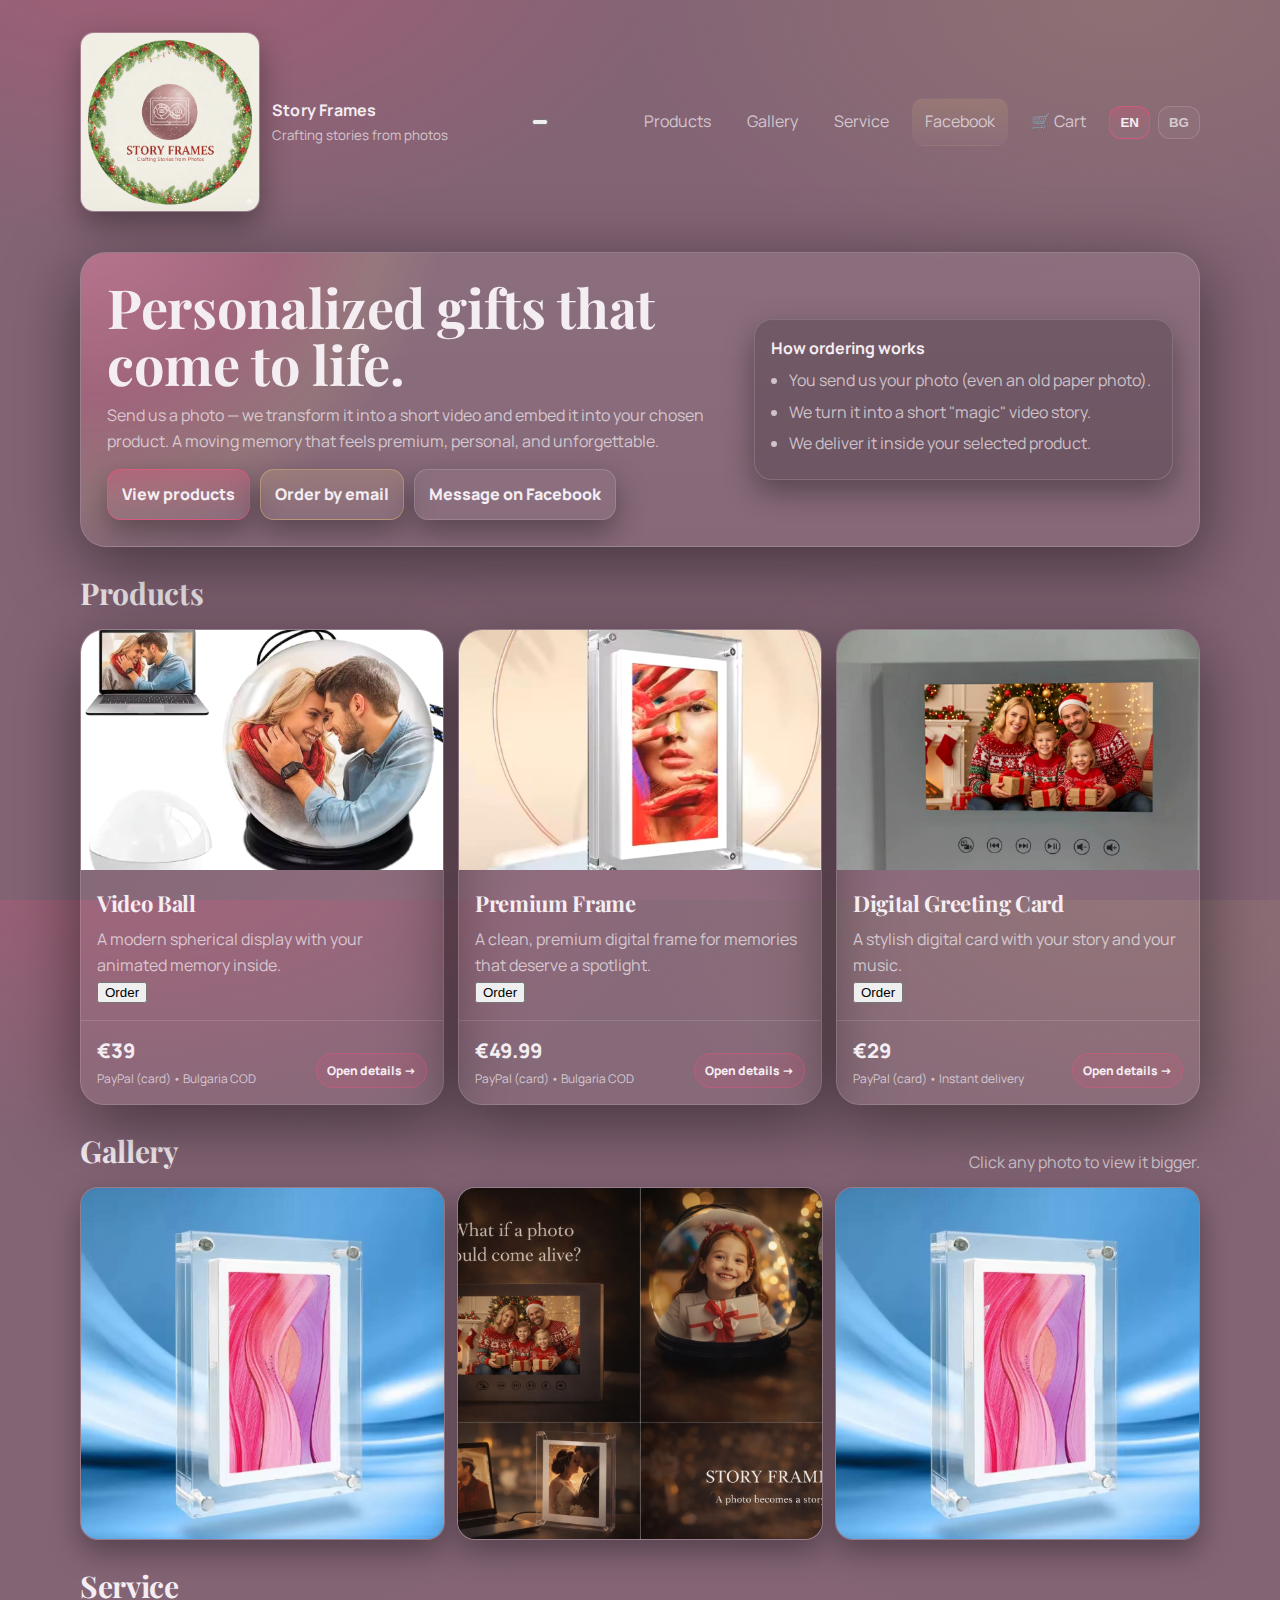
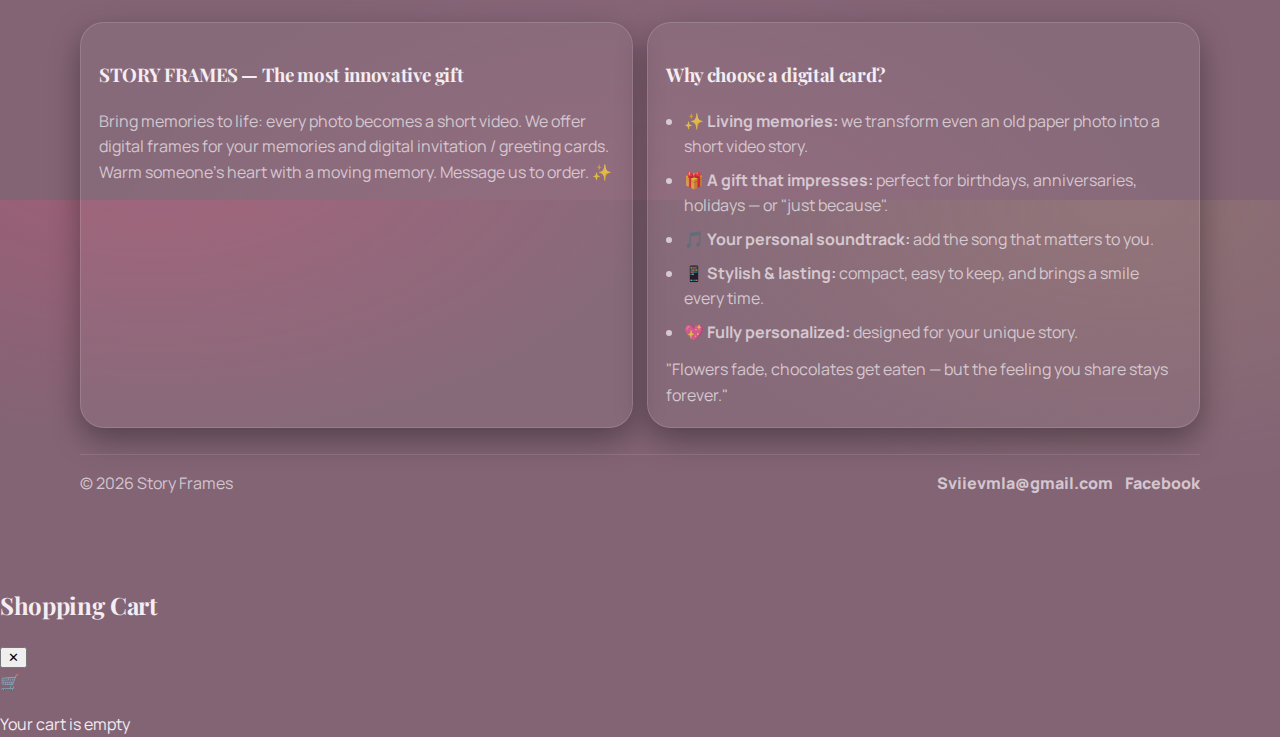
<file: index.html>
<!doctype html>
<html lang="en">
<head>
  <!-- Google tag (gtag.js) -->
  <script async src="https://www.googletagmanager.com/gtag/js?id=G-PRREPDD1F5"></script>
  <script>
    window.dataLayer = window.dataLayer || [];
    function gtag(){dataLayer.push(arguments);}
    gtag('js', new Date());

    gtag('config', 'G-PRREPDD1F5');
  </script>
  <meta charset="utf-8" />
  <meta name="viewport" content="width=device-width,initial-scale=1" />
  
  <!-- Primary Meta Tags -->
  <title>Story Frames — Personalized gifts that come to life | Digital Photo Frames & Video Gifts</title>
  <meta name="title" content="Story Frames — Personalized gifts that come to life | Digital Photo Frames & Video Gifts" />
  <meta name="description" content="Transform photos into magical video stories. Story Frames creates personalized digital frames, video balls, and greeting cards—premium gifts with PayPal or COD." />
  <meta name="keywords" content="digital photo frames, personalized gifts, video frames, animated photos, birthday gifts, anniversary gifts, digital greeting cards, photo to video, custom gifts, Bulgaria" />
  <meta name="author" content="Story Frames" />
  <meta name="robots" content="index, follow" />
  
  <!-- Canonical URL -->
  <link rel="canonical" href="https://mystoryframes.shop/" />
  
  <!-- Alternate Language Versions (hreflang) -->
  <link rel="alternate" hreflang="en" href="https://mystoryframes.shop/?lang=en" />
  <link rel="alternate" hreflang="bg" href="https://mystoryframes.shop/?lang=bg" />
  <link rel="alternate" hreflang="x-default" href="https://mystoryframes.shop/" />
  
  <!-- Open Graph / Facebook -->
  <meta property="og:type" content="website" />
  <meta property="og:url" content="https://mystoryframes.shop/" />
  <meta property="og:title" content="Story Frames — Personalized gifts that come to life" />
  <meta property="og:description" content="Transform your photos into magical video stories. Premium personalized digital frames and gifts for special moments." />
  <meta property="og:image" content="https://mystoryframes.shop/logo.png" />
  <meta property="og:image:width" content="1200" />
  <meta property="og:image:height" content="630" />
  <meta property="og:site_name" content="Story Frames" />
  <meta property="og:locale" content="en_US" />
  <meta property="og:locale:alternate" content="bg_BG" />
  
  <!-- Twitter Card -->
  <meta name="twitter:card" content="summary_large_image" />
  <meta name="twitter:url" content="https://mystoryframes.shop/" />
  <meta name="twitter:title" content="Story Frames — Personalized gifts that come to life" />
  <meta name="twitter:description" content="Transform your photos into magical video stories. Premium personalized digital frames and gifts for special moments." />
  <meta name="twitter:image" content="https://mystoryframes.shop/logo.png" />
  
  <!-- Favicon -->
  <link rel="icon" type="image/png" href="logo.png" />
  
  <link rel="stylesheet" href="styles.css">
  <script defer src="i18n.js"></script>
  <!-- PayPal SDK - supports both PayPal and card payments -->
  <script src="https://www.paypal.com/sdk/js?client-id=AZDxjDScFpQtjWTOUtWKbyN_bDt4OgqaF4eYXlewfBP4-8aqX3PiV8e1GWU6liB2CUed2TK-uhjVCt_b&currency=EUR&intent=capture"></script>
  
  <!-- Structured Data - Organization Schema -->
  <script type="application/ld+json">
  {
    "@context": "https://schema.org",
    "@type": "Organization",
    "name": "Story Frames",
    "url": "https://mystoryframes.shop",
    "logo": "https://mystoryframes.shop/logo.png",
    "description": "Story Frames transforms your photos into magical video stories embedded in premium personalized gifts.",
    "email": "Sviievmla@gmail.com",
    "sameAs": [
      "https://facebook.com/Storyframesvarna/"
    ],
    "address": {
      "@type": "PostalAddress",
      "addressCountry": "BG"
    }
  }
  </script>
  
  <!-- Structured Data - Website Schema -->
  <script type="application/ld+json">
  {
    "@context": "https://schema.org",
    "@type": "WebSite",
    "name": "Story Frames",
    "url": "https://mystoryframes.shop",
    "description": "Personalized gifts that come to life - transform photos into video stories",
    "potentialAction": {
      "@type": "SearchAction",
      "target": "https://mystoryframes.shop/?search={search_term_string}",
      "query-input": "required name=search_term_string"
    },
    "inLanguage": ["en", "bg"]
  }
  </script>
</head>


<body>
  <div class="container">
    <!-- Mobile Menu Overlay -->
    <div class="mobile-menu-overlay" id="mobileMenuOverlay" onclick="toggleMobileMenu()"></div>
    
    <header class="top">
      <a class="brand" href="index.html">
        <div class="logo"><img src="logo.png" alt="Story Frames - Personalized Video Gift Company Logo" loading="eager"></div>
        <div>
          <strong>Story Frames</strong>
          <small data-i18n="tagline">Crafting stories from photos</small>
        </div>
      </a>

      <!-- Mobile Menu Toggle -->
      <button class="mobile-menu-toggle" id="mobileMenuToggle" onclick="toggleMobileMenu()" aria-label="Toggle menu">
        <span></span>
        <span></span>
        <span></span>
      </button>

      <nav class="topnav" id="mobileNav">
        <a href="#products" data-i18n="nav_products">Products</a>
        <a href="#gallery" data-i18n="nav_gallery">Gallery</a>
        <a href="#service" data-i18n="nav_service">Service</a>
        <a class="pill" href="https://facebook.com/Storyframesvarna/" target="_blank" rel="noopener noreferrer">Facebook</a>

        <a class="cart-icon" onclick="toggleCart()" id="cartIcon">
          🛒 <span data-i18n="cart">Cart</span>
          <span class="cart-badge" id="cartBadge" style="display:none;">0</span>
        </a>

        <div class="lang" aria-label="Language">
          <button class="langbtn" data-lang="en">EN</button>
          <button class="langbtn" data-lang="bg">BG</button>
        </div>
      </nav>
    </header>

    <main>

    <section class="hero" id="top">
      <div>
        <h1 data-i18n="hero_title">Personalized gifts that come to life.</h1>
        <p data-i18n="hero_text">
          Send us a photo — we transform it into a short video and embed it into your chosen product.
          A moving memory that feels premium, personal, and unforgettable.
        </p>

        <div class="actions">
          <a class="btn primary" href="#products" data-i18n="cta_products">View products</a>
          <a class="btn gold" href="mailto:Sviievmla@gmail.com?subject=Story%20Frames%20Order%20Inquiry" data-i18n="cta_email">Order by email</a>
          <a class="btn" href="https://facebook.com/Storyframesvarna/" target="_blank" rel="noopener noreferrer" data-i18n="cta_fb">Message on Facebook</a>
        </div>
      </div>

      <div class="hero-card">
        <b data-i18n="how_title">How ordering works</b>
        <ul>
          <li data-i18n="how_1">You send us your photo (even an old paper photo).</li>
          <li data-i18n="how_2">We turn it into a short “magic” video story.</li>
          <li data-i18n="how_3">We deliver it inside your selected product.</li>
        </ul>
      </div>
    </section>

    <section id="products">
      <div class="section-title">
        <h2 data-i18n="products_title">Products</h2>
      </div>

      <div class="products">
        <a class="card" href="video-ball.html">
          <div class="img">
            <img src="ball-1.jpg" alt="Video Ball - Personalized spherical display with animated memories" loading="lazy">
          </div>
          <div class="body">
            <h3 data-i18n="p1_title">Video Ball</h3>
            <p data-i18n="p1_desc">A modern spherical display with your animated memory inside.</p>
            <button class="order-btn" onclick="addToCart('Video Ball', 39, 'ball-1.jpg', event); event.preventDefault();" data-i18n="order_now">Order</button>
          </div>
          <div class="meta">
            <div>
              <div class="price">€39</div>
              <div class="tiny" data-i18n="pay_physical">PayPal (card) • Bulgaria COD</div>
            </div>
            <div class="tag" data-i18n="open_details">Open details →</div>
          </div>
        </a>

        <a class="card" href="premium-frame.html">
          <div class="img">
            <img src="frame-1.jpg" alt="Premium Frame - Digital photo frame for cherished memories" loading="lazy">
          </div>
          <div class="body">
            <h3 data-i18n="p2_title">Premium Frame</h3>
            <p data-i18n="p2_desc">A clean, premium digital frame for memories that deserve a spotlight.</p>
            <button class="order-btn" onclick="addToCart('Premium Frame', 49.99, 'frame-1.jpg', event); event.preventDefault();" data-i18n="order_now">Order</button>
          </div>
          <div class="meta">
            <div>
              <div class="price">€49.99</div>
              <div class="tiny" data-i18n="pay_physical">PayPal (card) • Bulgaria COD</div>
            </div>
            <div class="tag" data-i18n="open_details">Open details →</div>
          </div>
        </a>

        <a class="card" href="digital-card.html">
          <div class="img">
            <img src="card-1.jpg" alt="Digital Greeting Card - Personalized video card with your story and music" loading="lazy">
          </div>
          <div class="body">
            <h3 data-i18n="p3_title">Digital Greeting Card</h3>
            <p data-i18n="p3_desc">A stylish digital card with your story and your music.</p>
            <button class="order-btn" onclick="addToCart('Digital Greeting Card', 29, 'card-1.jpg', event); event.preventDefault();" data-i18n="order_now">Order</button>
          </div>
          <div class="meta">
            <div>
              <div class="price">€29</div>
              <div class="tiny" data-i18n="pay_digital">PayPal (card) • Instant delivery</div>
            </div>
            <div class="tag" data-i18n="open_details">Open details →</div>
          </div>
        </a>
      </div>
    </section>

    <section id="gallery">
      <div class="section-title">
        <h2 data-i18n="gallery_title">Gallery</h2>
        <p data-i18n="gallery_hint" style="margin:0;color:var(--muted)">Click any photo to view it bigger.</p>
      </div>

      <div class="gallery">
        <div class="shot" onclick="openLightbox('gallery-1.jpeg')"><img src="gallery-1.jpeg" alt="Story Frames Gallery - Example of personalized video gift" loading="lazy"></div>
        <div class="shot" onclick="openLightbox('gallery-2.png')"><img src="gallery-2.png" alt="Story Frames Gallery - Digital frame showcase" loading="lazy"></div>
        <div class="shot" onclick="openLightbox('gallery-3.jpg')"><img src="gallery-3.jpg" alt="Story Frames Gallery - Customer testimonial example" loading="lazy"></div>
      </div>
    </section>

    <section id="service">
      <div class="section-title">
        <h2 data-i18n="service_title">Service</h2>
      </div>

      <div class="two">
        <div class="panel">
          <h3 data-i18n="about_title">STORY FRAMES — The most innovative gift</h3>
          <p data-i18n="about_text">
            Bring memories to life: every photo becomes a short video. We offer digital frames for your memories
            and digital invitation / greeting cards. Warm someone’s heart with a moving memory. Message us to order. ✨
          </p>
        </div>

        <div class="panel">
          <h3 data-i18n="why_title">Why choose a digital card?</h3>
          <ul>
            <li data-i18n="why_1">✨ <b>Living memories:</b> we transform even an old paper photo into a short video story.</li>
            <li data-i18n="why_2">🎁 <b>A gift that impresses:</b> perfect for birthdays, anniversaries, holidays — or “just because”.</li>
            <li data-i18n="why_3">🎵 <b>Your personal soundtrack:</b> add the song that matters to you.</li>
            <li data-i18n="why_4">📱 <b>Stylish & lasting:</b> compact, easy to keep, and brings a smile every time.</li>
            <li data-i18n="why_5">💖 <b>Fully personalized:</b> designed for your unique story.</li>
          </ul>
          <p style="margin-top:12px;color:var(--muted)" data-i18n="quote">
            “Flowers fade, chocolates get eaten — but the feeling you share stays forever.”
          </p>
        </div>
      </div>
    </section>

    </main>

    <footer>
      <div>© <span id="year"></span> Story Frames</div>
      <div style="display:flex;gap:12px;flex-wrap:wrap;">
        <a href="mailto:Sviievmla@gmail.com">Sviievmla@gmail.com</a>
        <a href="https://facebook.com/Storyframesvarna/" target="_blank" rel="noopener noreferrer">Facebook</a>
      </div>
    </footer>
  </div>

  <div class="lightbox" id="lightbox" onclick="closeLightbox()">
    <img id="lightboxImg" alt="Expanded image" />
  </div>

  <!-- Shopping Cart Modal -->
  <div class="cart-modal" id="cartModal">
    <div class="cart-content">
      <div class="cart-header">
        <h2 data-i18n="cart_title">Shopping Cart</h2>
        <button class="close-cart" onclick="toggleCart()">✕</button>
      </div>
      
      <div id="cartItemsContainer">
        <!-- Cart items will be inserted here -->
      </div>
      
      <div id="cartEmpty" class="empty-cart" style="display:none;">
        <div class="empty-cart-icon">🛒</div>
        <p data-i18n="cart_empty">Your cart is empty</p>
      </div>
      
      <div id="cartSummary" style="display:none;">
        <div class="cart-total">
          <div class="cart-total-row">
            <span data-i18n="subtotal">Subtotal:</span>
            <span id="cartSubtotal">€0.00</span>
          </div>
          <div class="cart-total-row">
            <span data-i18n="total">Total:</span>
            <span id="cartTotal">€0.00</span>
          </div>
        </div>
        
        <a href="checkout.html" class="checkout-button" data-i18n="checkout_btn">Proceed to Checkout</a>
        
        <!-- PayPal Smart Payment Buttons Container -->
        <div id="paypal-button-container" style="margin-top: 8px;"></div>
        
        <div class="cart-actions" style="margin-top: 12px;">
          <button class="btn" onclick="clearCart()" data-i18n="clear_cart">Clear Cart</button>
        </div>
      </div>
    </div>
  </div>

  <script>
    document.getElementById("year").textContent = new Date().getFullYear();

    // Mobile Menu Toggle
    function toggleMobileMenu() {
      const nav = document.getElementById('mobileNav');
      const toggle = document.getElementById('mobileMenuToggle');
      const overlay = document.getElementById('mobileMenuOverlay');
      
      nav.classList.toggle('active');
      toggle.classList.toggle('active');
      overlay.classList.toggle('active');
      
      // Prevent body scroll when menu is open
      if (nav.classList.contains('active')) {
        document.body.style.overflow = 'hidden';
      } else {
        document.body.style.overflow = '';
      }
    }
    
    // Close mobile menu when clicking on a link
    document.querySelectorAll('#mobileNav a').forEach(link => {
      link.addEventListener('click', function(e) {
        // Don't close for cart icon since it opens a modal
        if (!this.classList.contains('cart-icon')) {
          const nav = document.getElementById('mobileNav');
          const toggle = document.getElementById('mobileMenuToggle');
          const overlay = document.getElementById('mobileMenuOverlay');
          
          nav.classList.remove('active');
          toggle.classList.remove('active');
          overlay.classList.remove('active');
          document.body.style.overflow = '';
        }
      });
    });

    // Shopping Cart Management
    let cart = JSON.parse(localStorage.getItem('storyframesCart') || '[]');

    function updateCartUI() {
      const badge = document.getElementById('cartBadge');
      const itemsContainer = document.getElementById('cartItemsContainer');
      const emptyMessage = document.getElementById('cartEmpty');
      const summary = document.getElementById('cartSummary');
      const totalElement = document.getElementById('cartTotal');
      const subtotalElement = document.getElementById('cartSubtotal');
      
      // Update badge
      const totalItems = cart.reduce((sum, item) => sum + (item.quantity || 1), 0);
      if (totalItems > 0) {
        badge.style.display = 'flex';
        badge.textContent = totalItems;
      } else {
        badge.style.display = 'none';
      }
      
      // Update cart contents
      if (cart.length === 0) {
        itemsContainer.innerHTML = '';
        emptyMessage.style.display = 'block';
        summary.style.display = 'none';
      } else {
        emptyMessage.style.display = 'none';
        summary.style.display = 'block';
        
        itemsContainer.innerHTML = '<ul class="cart-items">' +
          cart.map((item, index) => {
            const quantity = item.quantity || 1;
            const itemTotal = item.price * quantity;
            return `
            <li class="cart-item">
              <img src="${item.image}" alt="${item.name}" class="cart-item-image">
              <div class="cart-item-details">
                <div class="cart-item-title">${item.name}</div>
                <div class="cart-item-price">€${item.price.toFixed(2)} × ${quantity} = €${itemTotal.toFixed(2)}</div>
                <div class="quantity-controls">
                  <button class="quantity-btn" onclick="updateQuantity(${index}, -1)">−</button>
                  <input type="number" class="quantity-input" value="${quantity}" min="1" max="999" onchange="setQuantity(${index}, this.value)">
                  <button class="quantity-btn" onclick="updateQuantity(${index}, 1)">+</button>
                </div>
              </div>
              <button class="remove-item" onclick="removeFromCart(${index})" data-i18n="remove">Remove</button>
            </li>
          `;
          }).join('') +
        '</ul>';
        
        const subtotal = cart.reduce((sum, item) => sum + (item.price * (item.quantity || 1)), 0);
        const total = subtotal; // Can add shipping/tax here later
        
        if (subtotalElement) {
          subtotalElement.textContent = `€${subtotal.toFixed(2)}`;
        }
        totalElement.textContent = `€${total.toFixed(2)}`;
        
        // Apply translations if i18n is loaded
        if (window.i18n) {
          document.querySelectorAll('[data-i18n]').forEach(element => {
            const key = element.getAttribute('data-i18n');
            const translation = window.i18n.t(key);
            if (translation !== key) {
              element.textContent = translation;
            }
          });
        }
      }
      
      localStorage.setItem('storyframesCart', JSON.stringify(cart));
      
      // Render PayPal buttons if cart has items
      if (cart.length > 0) {
        renderPayPalButtons();
      }
    }

    function updateQuantity(index, change) {
      if (cart[index]) {
        const currentQty = cart[index].quantity || 1;
        const newQty = currentQty + change;
        if (newQty > 0) {
          cart[index].quantity = newQty;
          updateCartUI();
        }
      }
    }

    function setQuantity(index, value) {
      const qty = parseInt(value, 10);
      if (cart[index] && qty > 0 && !isNaN(qty)) {
        cart[index].quantity = qty;
        updateCartUI();
      } else if (qty <= 0 || isNaN(qty)) {
        removeFromCart(index);
      }
    }

    // Render PayPal Smart Payment Buttons
    function renderPayPalButtons() {
      const container = document.getElementById('paypal-button-container');
      if (!container) return;
      
      // Clear existing buttons
      container.innerHTML = '';
      
      if (cart.length === 0) return;
      
      const total = cart.reduce((sum, item) => sum + (item.price * (item.quantity || 1)), 0);
      
      // Render PayPal buttons
      paypal.Buttons({
        style: {
          layout: 'vertical',
          color: 'gold',
          shape: 'rect',
          label: 'paypal'
        },
        
        createOrder: function(data, actions) {
          // Create order with cart items
          return actions.order.create({
            purchase_units: [{
              description: 'Story Frames Order',
              amount: {
                currency_code: 'EUR',
                value: total.toFixed(2),
                breakdown: {
                  item_total: {
                    currency_code: 'EUR',
                    value: total.toFixed(2)
                  }
                }
              },
              items: cart.map(item => ({
                name: item.name,
                unit_amount: {
                  currency_code: 'EUR',
                  value: item.price.toFixed(2)
                },
                quantity: String(item.quantity || 1)
              }))
            }]
          });
        },
        
        onApprove: function(data, actions) {
          // Capture the payment
          return actions.order.capture().then(function(details) {
            // Payment successful
            alert('Payment successful! Order ID: ' + details.id + '\n\nThank you, ' + details.payer.name.given_name + '!\n\nWe will send you an email confirmation shortly.');
            
            // Send order details via email
            sendOrderConfirmation(details);
            
            // Clear the cart
            cart = [];
            updateCartUI();
            toggleCart();
          });
        },
        
        onError: function(err) {
          console.error('PayPal error:', err);
          alert('An error occurred during payment. Please try again.');
        },
        
        onCancel: function(data) {
          alert('Payment cancelled. Your items are still in the cart.');
        }
      }).render('#paypal-button-container');
    }

    // Send order confirmation email
    function sendOrderConfirmation(details) {
      const itemsList = cart.map(item => `${item.name} × ${item.quantity || 1} - €${(item.price * (item.quantity || 1)).toFixed(2)}`).join('\n');
      const total = cart.reduce((sum, item) => sum + (item.price * (item.quantity || 1)), 0);
      
      const subject = 'Story Frames Order Confirmation - ' + details.id;
      const body = [
        'Order Confirmation',
        '',
        'Transaction ID: ' + details.id,
        'Customer: ' + details.payer.name.given_name + ' ' + details.payer.name.surname,
        'Email: ' + details.payer.email_address,
        '',
        'Items Ordered:',
        itemsList,
        '',
        `Total Paid: €${total.toFixed(2)}`,
        '',
        'Please send your photos to complete the order.',
        '',
        'Shipping Address:',
        details.purchase_units[0].shipping ? JSON.stringify(details.purchase_units[0].shipping.address, null, 2) : 'N/A'
      ].join('\n');
      
      // Open email client with order details
      window.open(`mailto:Sviievmla@gmail.com?subject=${encodeURIComponent(subject)}&body=${encodeURIComponent(body)}`, '_blank');
    }

    function addToCart(name, price, image, event) {
      // Check if item already exists in cart
      const existingIndex = cart.findIndex(item => item.name === name);
      
      if (existingIndex >= 0) {
        // Increment quantity if item exists
        cart[existingIndex].quantity = (cart[existingIndex].quantity || 1) + 1;
      } else {
        // Add new item with quantity 1
        cart.push({ name, price, image, quantity: 1 });
      }
      
      updateCartUI();
      
      // Show a brief notification
      const btn = event.target;
      const originalText = btn.textContent;
      btn.textContent = '✓ Added!';
      btn.style.background = 'linear-gradient(180deg, rgba(40,180,99,.35), rgba(255,255,255,.05))';
      setTimeout(() => {
        btn.textContent = originalText;
        btn.style.background = '';
      }, 1500);
    }

    function removeFromCart(index) {
      cart.splice(index, 1);
      updateCartUI();
    }

    function clearCart() {
      if (confirm('Are you sure you want to clear your cart?')) {
        cart = [];
        updateCartUI();
      }
    }

    function toggleCart() {
      const modal = document.getElementById('cartModal');
      modal.classList.toggle('active');
      if (modal.classList.contains('active')) {
        document.body.style.overflow = 'hidden';
      } else {
        document.body.style.overflow = '';
      }
    }

    // Close cart when clicking outside
    document.getElementById('cartModal').addEventListener('click', function(e) {
      if (e.target === this) {
        toggleCart();
      }
    });

    // Initialize cart UI
    updateCartUI();

    // Open cart if URL has #cart
    if (window.location.hash === '#cart') {
      toggleCart();
    }

    function openLightbox(src){
      document.getElementById("lightboxImg").src = src;
      document.getElementById("lightbox").style.display = "flex";
      document.body.style.overflow = "hidden";
    }
    function closeLightbox(){
      document.getElementById("lightbox").style.display = "none";
      document.body.style.overflow = "";
    }
  </script>
</body>
</html>
</file>
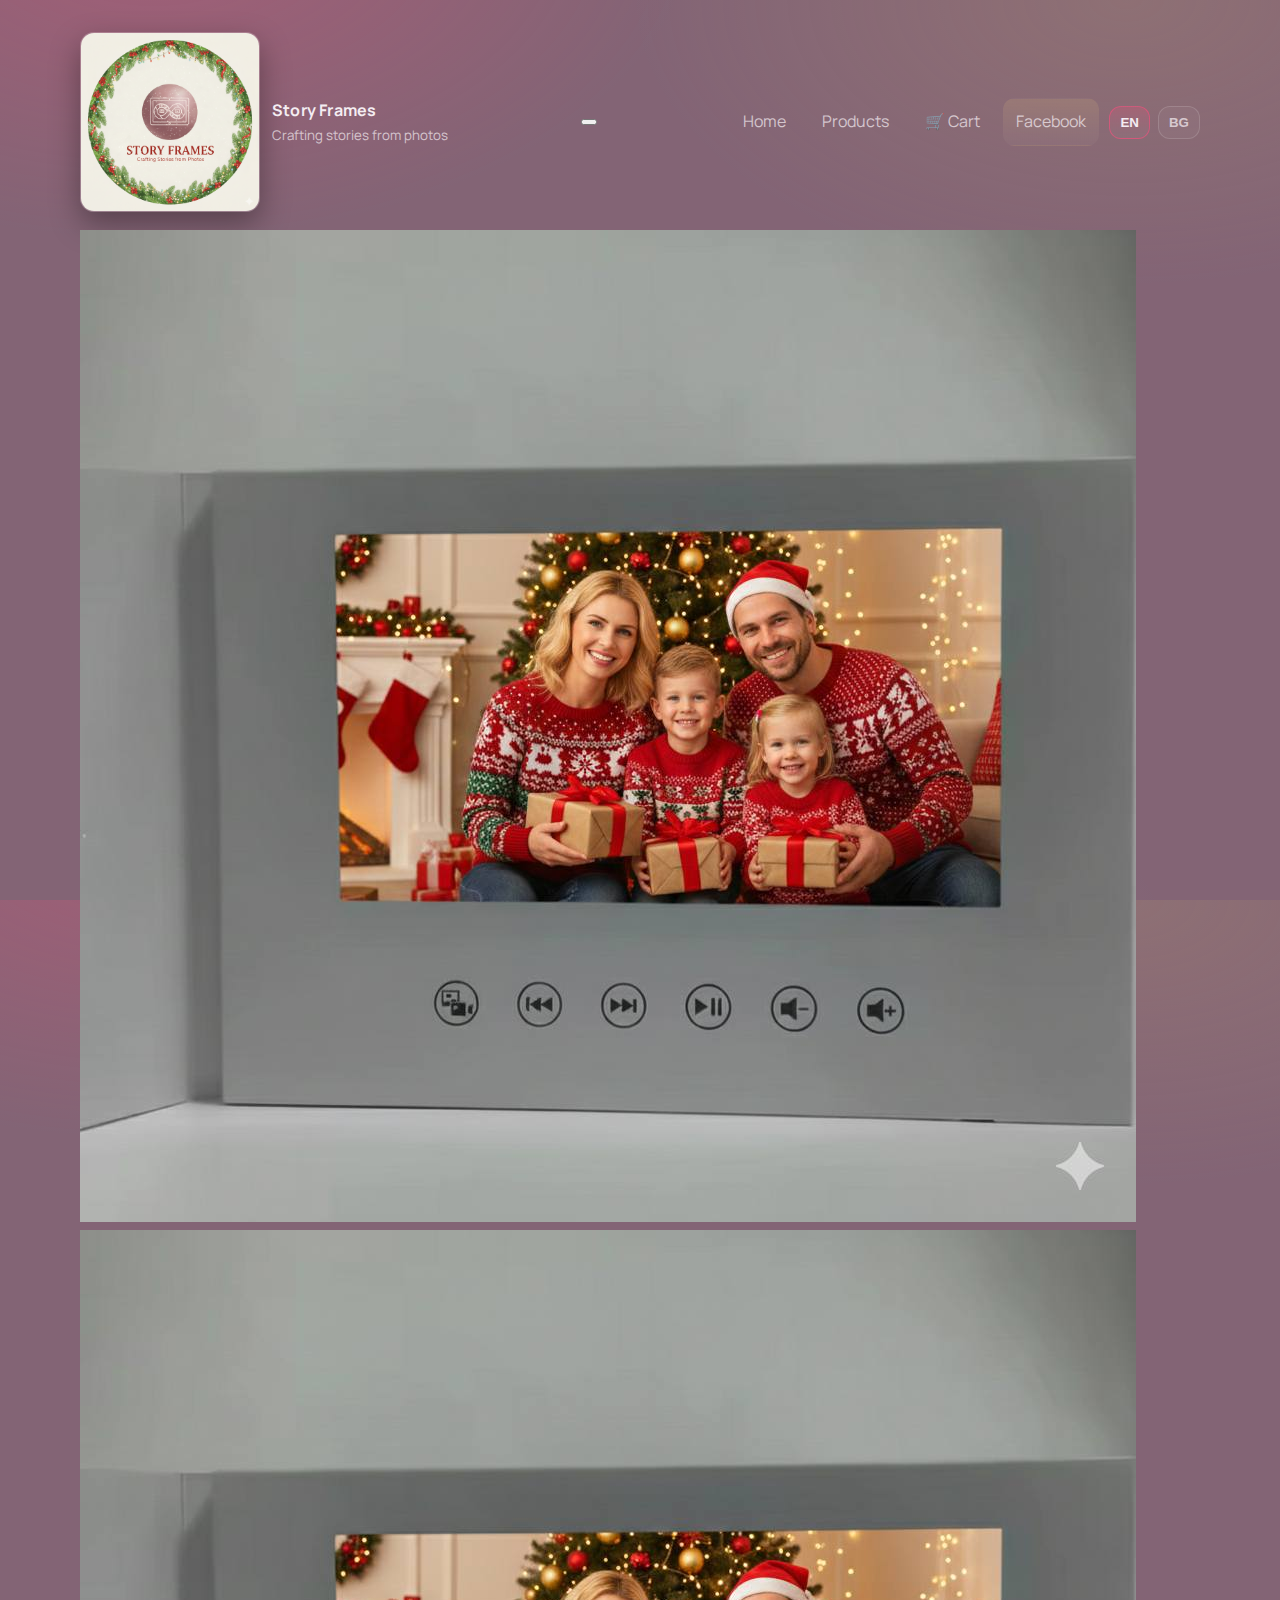
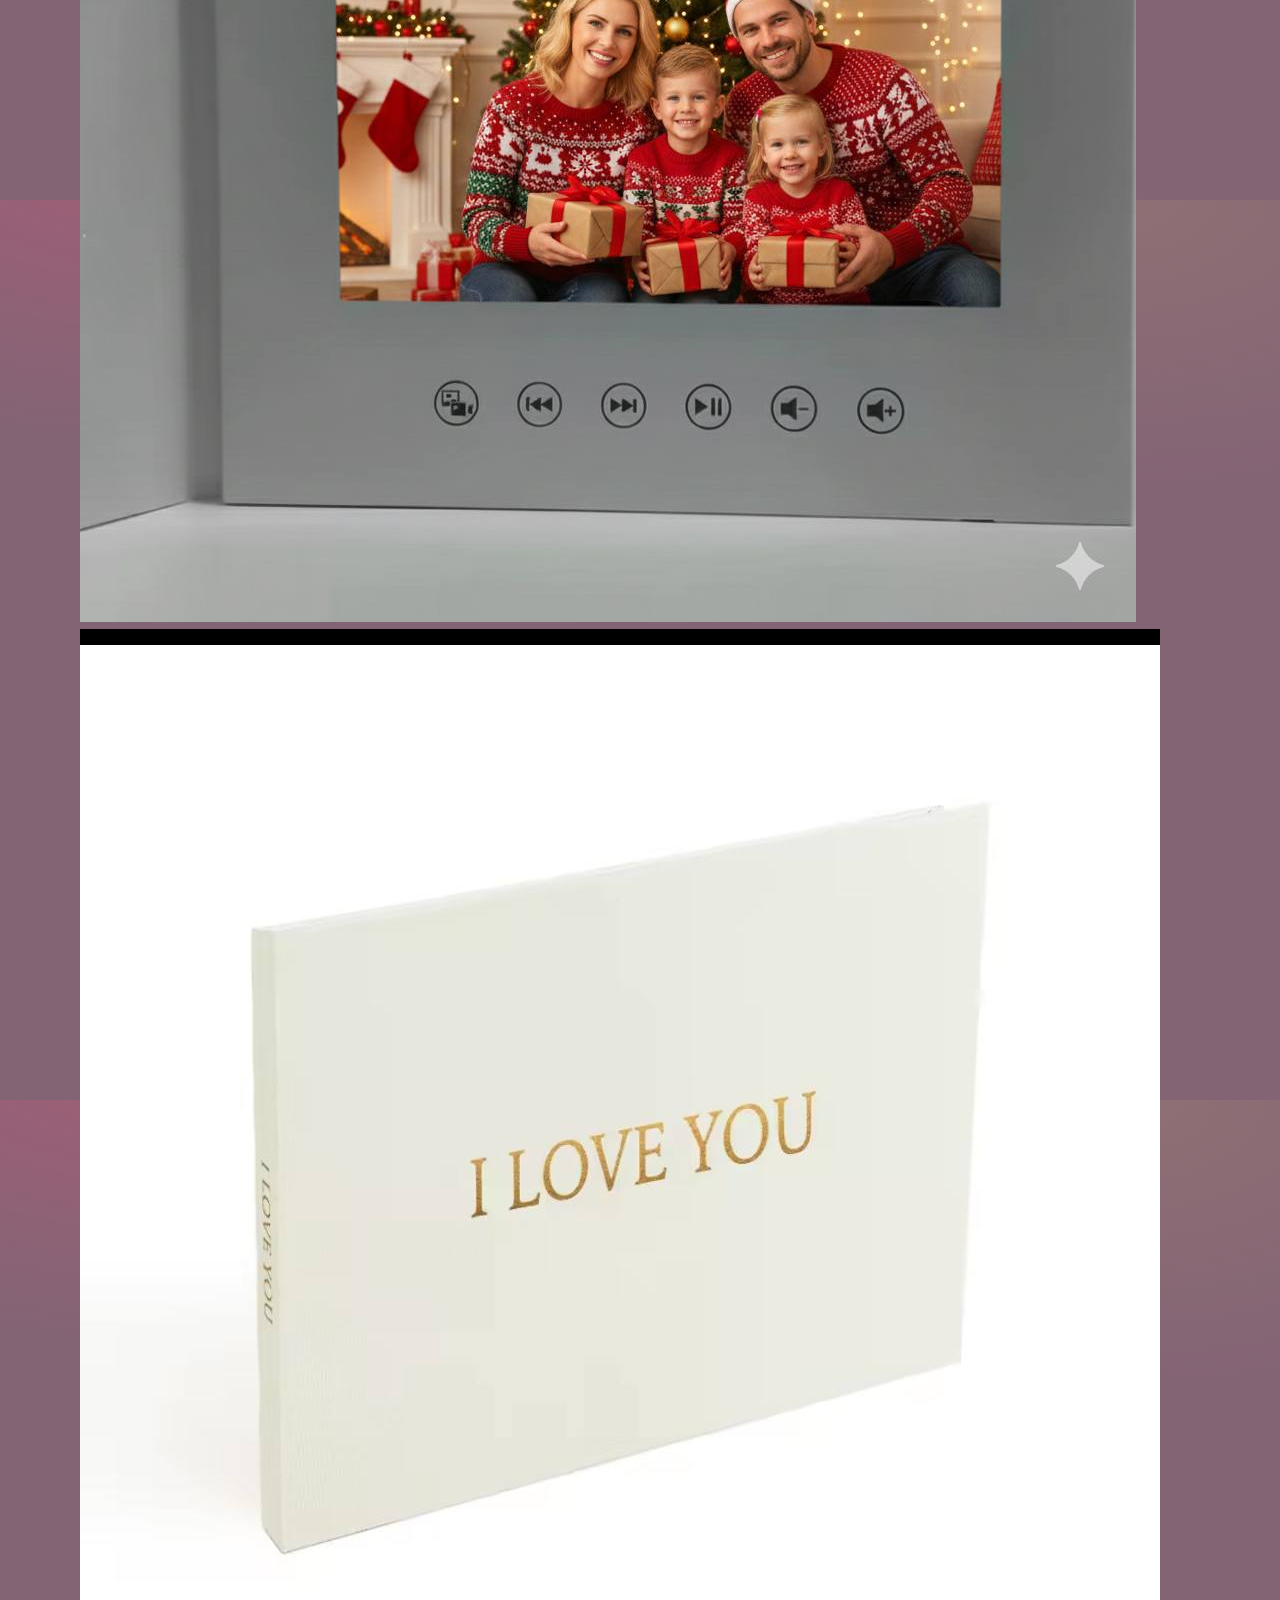
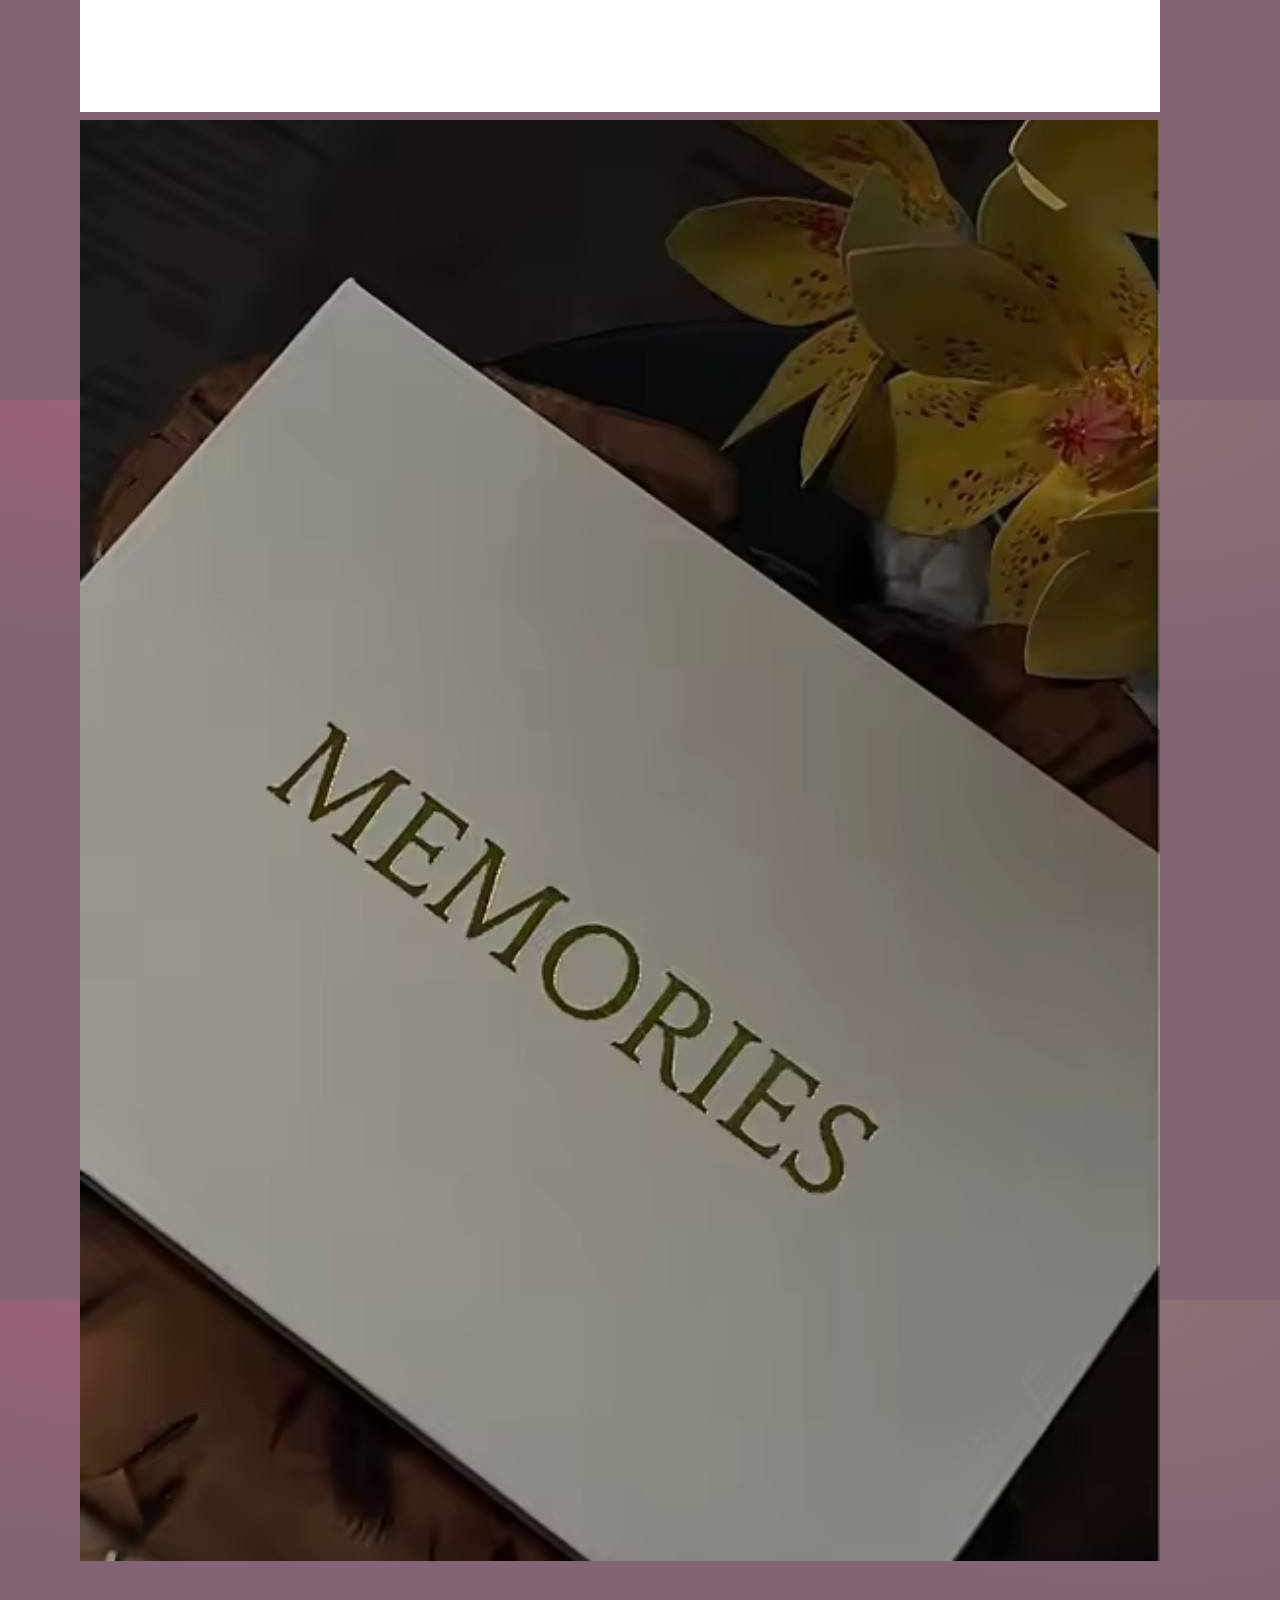
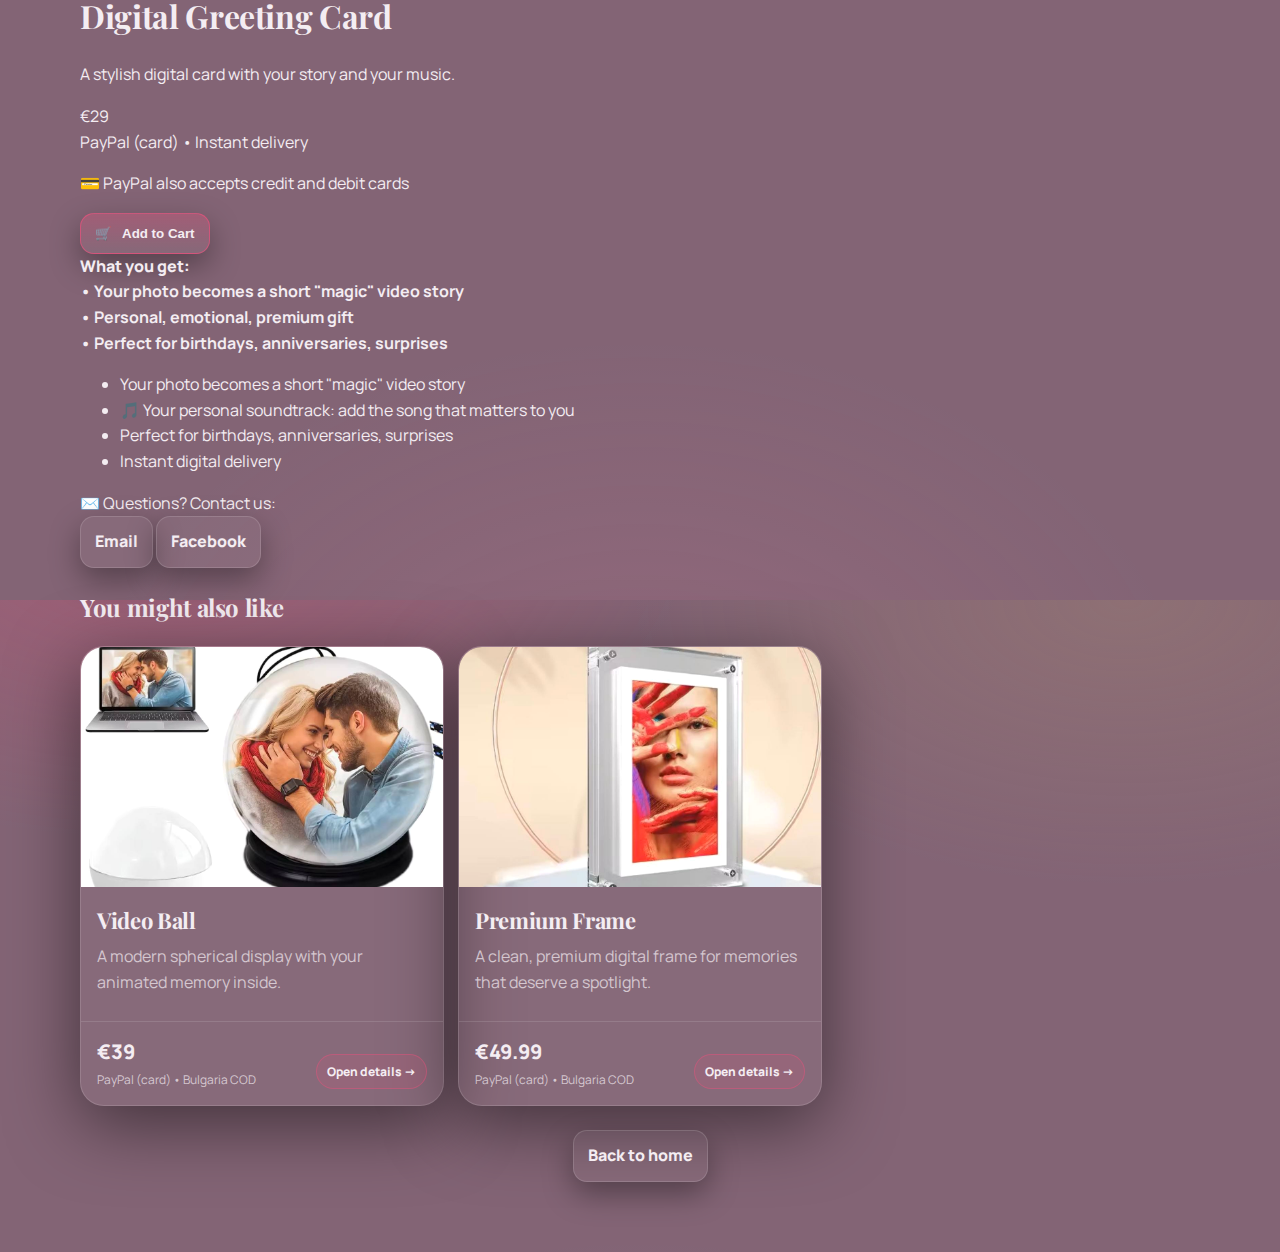
<file: digital-card.html>
<!doctype html>
<html lang="en">
<head>
  <!-- Google tag (gtag.js) -->
  <script async src="https://www.googletagmanager.com/gtag/js?id=G-PRREPDD1F5"></script>
  <script>
    window.dataLayer = window.dataLayer || [];
    function gtag(){dataLayer.push(arguments);}
    gtag('js', new Date());

    gtag('config', 'G-PRREPDD1F5');
  </script>
  <meta charset="utf-8" />
  <meta name="viewport" content="width=device-width,initial-scale=1" />
  
  <!-- Primary Meta Tags -->
  <title>Digital Greeting Card — Personalized Video Card with Music | Story Frames</title>
  <meta name="title" content="Digital Greeting Card — Personalized Video Card with Music | Story Frames" />
  <meta name="description" content="Digital Greeting Card - A stylish digital card with your story and your music. Transform photos into animated video greetings. Perfect for birthdays, anniversaries. €29 with instant PayPal delivery." />
  <meta name="keywords" content="digital greeting card, video card, personalized card, animated greeting, birthday card, anniversary card, digital invitation, video message" />
  <meta name="author" content="Story Frames" />
  <meta name="robots" content="index, follow" />
  
  <!-- Canonical URL -->
  <link rel="canonical" href="https://mystoryframes.shop/digital-card.html" />
  
  <!-- Alternate Language Versions (hreflang) -->
  <link rel="alternate" hreflang="en" href="https://mystoryframes.shop/digital-card.html?lang=en" />
  <link rel="alternate" hreflang="bg" href="https://mystoryframes.shop/digital-card.html?lang=bg" />
  <link rel="alternate" hreflang="x-default" href="https://mystoryframes.shop/digital-card.html" />
  
  <!-- Open Graph / Facebook -->
  <meta property="og:type" content="product" />
  <meta property="og:url" content="https://mystoryframes.shop/digital-card.html" />
  <meta property="og:title" content="Digital Greeting Card — Personalized Video Card with Music" />
  <meta property="og:description" content="A stylish digital card with your story and your music. Transform photos into animated video greetings with instant delivery." />
  <meta property="og:image" content="https://mystoryframes.shop/card-1.jpg" />
  <meta property="og:image:width" content="1200" />
  <meta property="og:image:height" content="630" />
  <meta property="og:site_name" content="Story Frames" />
  <meta property="og:locale" content="en_US" />
  <meta property="og:locale:alternate" content="bg_BG" />
  <meta property="product:price:amount" content="29.00" />
  <meta property="product:price:currency" content="EUR" />
  
  <!-- Twitter Card -->
  <meta name="twitter:card" content="summary_large_image" />
  <meta name="twitter:url" content="https://mystoryframes.shop/digital-card.html" />
  <meta name="twitter:title" content="Digital Greeting Card — Personalized Video Card with Music" />
  <meta name="twitter:description" content="A stylish digital card with your story and your music. Transform photos into animated video greetings with instant delivery." />
  <meta name="twitter:image" content="https://mystoryframes.shop/card-1.jpg" />
  
  <!-- Favicon -->
  <link rel="icon" type="image/png" href="logo.png" />

  <link rel="stylesheet" href="styles.css">
  <script defer src="i18n.js"></script>
  <!-- PayPal SDK - supports both PayPal and card payments -->
  <script src="https://www.paypal.com/sdk/js?client-id=AZDxjDScFpQtjWTOUtWKbyN_bDt4OgqaF4eYXlewfBP4-8aqX3PiV8e1GWU6liB2CUed2TK-uhjVCt_b&currency=EUR&intent=capture"></script>
  
  <!-- Structured Data - Product Schema -->
  <script type="application/ld+json">
  {
    "@context": "https://schema.org",
    "@type": "Product",
    "name": "Digital Greeting Card",
    "description": "A stylish digital card with your story and your music. Transform your photos into animated video greetings with personalized soundtrack. Instant digital delivery.",
    "image": [
      "https://mystoryframes.shop/card-1.jpg",
      "https://mystoryframes.shop/card-2.jpg",
      "https://mystoryframes.shop/card-3.jpg"
    ],
    "brand": {
      "@type": "Brand",
      "name": "Story Frames"
    },
    "offers": {
      "@type": "Offer",
      "url": "https://mystoryframes.shop/digital-card.html",
      "priceCurrency": "EUR",
      "price": "29.00",
      "priceValidUntil": "2026-12-31",
      "availability": "https://schema.org/InStock",
      "itemCondition": "https://schema.org/NewCondition",
      "deliveryLeadTime": {
        "@type": "QuantitativeValue",
        "minValue": 0,
        "maxValue": 1,
        "unitCode": "DAY"
      },
      "seller": {
        "@type": "Organization",
        "name": "Story Frames"
      }
    },
    "aggregateRating": {
      "@type": "AggregateRating",
      "ratingValue": "4.7",
      "reviewCount": "18"
    }
  }
  </script>


</head>

<body>
  <div class="container">
    <!-- Mobile Menu Overlay -->
    <div class="mobile-menu-overlay" id="mobileMenuOverlay" onclick="toggleMobileMenu()"></div>
    
    <header class="top">
      <a class="brand" href="index.html">
        <div class="logo"><img src="logo.png" alt="Story Frames - Personalized Video Gift Company Logo" loading="eager"></div>
        <div>
          <strong>Story Frames</strong>
          <small data-i18n="tagline">Crafting stories from photos</small>
        </div>
      </a>

      <!-- Mobile Menu Toggle -->
      <button class="mobile-menu-toggle" id="mobileMenuToggle" onclick="toggleMobileMenu()" aria-label="Toggle menu">
        <span></span>
        <span></span>
        <span></span>
      </button>

      <nav class="topnav" id="mobileNav">
        <a href="index.html" data-i18n="nav_home">Home</a>
        <a href="index.html#products" data-i18n="nav_products">Products</a>
        <a class="cart-icon" href="index.html#cart" id="cartIcon">
          🛒 <span data-i18n="cart">Cart</span>
          <span class="cart-badge" id="cartBadge" style="display:none;">0</span>
        </a>

        <a class="pill" href="https://facebook.com/Storyframesvarna/" target="_blank" rel="noopener noreferrer">Facebook</a>

        <div class="lang" aria-label="Language">
          <button class="langbtn" data-lang="en">EN</button>
          <button class="langbtn" data-lang="bg">BG</button>
        </div>
      </nav>
    </header>

    <main>
    <div class="product-page">
      <div class="product-hero">
        <!-- Product Images -->
        <div class="product-images">
          <div class="main-image" onclick="openLightbox('card-1.jpg')">
            <img src="card-1.jpg" alt="Digital Greeting Card - Animated Video Card Design" loading="eager">
          </div>
          <div class="thumbnail-grid">
            <div class="thumbnail" onclick="openLightbox('card-1.jpg')">
              <img src="card-1.jpg" alt="Digital Greeting Card - Animated Video Card Design" loading="lazy">
            </div>
            <div class="thumbnail" onclick="openLightbox('card-2.jpg')">
              <img src="card-2.jpg" alt="Digital Greeting Card - Personalized Message Example" loading="lazy">
            </div>
            <div class="thumbnail" onclick="openLightbox('card-3.jpg')">
              <img src="card-3.jpg" alt="Digital Greeting Card - Birthday Card Template" loading="lazy">
            </div>
          </div>
        </div>

        <!-- Product Details -->
        <div class="product-details">
          <h1 data-i18n="p3_title">Digital Greeting Card</h1>
          <p class="product-description" data-i18n="p3_desc">A stylish digital card with your story and your music.</p>

          <div class="product-price">€29</div>
          <div class="product-payment-info" data-i18n="pay_digital">PayPal (card) • Instant delivery</div>

          <div class="product-cta">
            <!-- PayPal Smart Payment Buttons -->
            <div id="paypal-button-container"></div>
            <p class="payment-info-note" data-i18n="card_payment_note">💳 PayPal also accepts credit and debit cards</p>
            <button class="btn primary btn-large" onclick="addToCart('Digital Greeting Card', 29, 'card-1.jpg'); showAddedNotification()">
              🛒 <span data-i18n="add_to_cart">Add to Cart</span>
            </button>
          </div>

          <div class="product-features">
            <b data-i18n="what_you_get">What you get:</b>
            <ul>
              <li>Your photo becomes a short "magic" video story</li>
              <li>🎵 Your personal soundtrack: add the song that matters to you</li>
              <li>Perfect for birthdays, anniversaries, surprises</li>
              <li>Instant digital delivery</li>
            </ul>
          </div>

          <div class="product-contact">
            <div class="product-contact-label">✉️ Questions? Contact us:</div>
            <div class="product-contact-buttons">
              <a class="btn" href="mailto:Sviievmla@gmail.com?subject=Story%20Frames%20Order%20-%20Digital%20Card">Email</a>
              <a class="btn" href="https://facebook.com/Storyframesvarna/" target="_blank" rel="noopener noreferrer">Facebook</a>
            </div>
          </div>
        </div>
      </div>

      <!-- Related Products Section -->
      <div class="related-products">
        <h2>You might also like</h2>
        <div class="products">
          <a class="card" href="video-ball.html">
            <div class="img">
              <img src="ball-1.jpg" alt="Video Ball - Personalized spherical video display" loading="lazy">
            </div>
            <div class="body">
              <h3 data-i18n="p1_title">Video Ball</h3>
              <p data-i18n="p1_desc">A modern spherical display with your animated memory inside.</p>
            </div>
            <div class="meta">
              <div>
                <div class="price">€39</div>
                <div class="tiny" data-i18n="pay_physical">PayPal (card) • Bulgaria COD</div>
              </div>
              <div class="tag" data-i18n="open_details">View →</div>
            </div>
          </a>

          <a class="card" href="premium-frame.html">
            <div class="img">
              <img src="frame-1.jpg" alt="Premium Frame - Digital photo frame for cherished memories" loading="lazy">
            </div>
            <div class="body">
              <h3 data-i18n="p2_title">Premium Frame</h3>
              <p data-i18n="p2_desc">A clean, premium digital frame for memories that deserve a spotlight.</p>
            </div>
            <div class="meta">
              <div>
                <div class="price">€49.99</div>
                <div class="tiny" data-i18n="pay_physical">PayPal (card) • Bulgaria COD</div>
              </div>
              <div class="tag" data-i18n="open_details">View →</div>
            </div>
          </a>
        </div>
        
        <div class="actions" style="margin-top:24px;justify-content:center;">
          <a class="btn" href="index.html" data-i18n="back_home">← Back to home</a>
        </div>
      </div>
    </div>
    </main>
  </div>

  <div class="lightbox" id="lightbox" onclick="closeLightbox()">
    <img id="lightboxImg" alt="Expanded image" />
  </div>

  <script>
    const PAYPAL_EMAIL = "Sviievmla@gmail.com";

    // Mobile Menu Toggle
    function toggleMobileMenu() {
      const nav = document.getElementById('mobileNav');
      const toggle = document.getElementById('mobileMenuToggle');
      const overlay = document.getElementById('mobileMenuOverlay');
      
      nav.classList.toggle('active');
      toggle.classList.toggle('active');
      overlay.classList.toggle('active');
      
      if (nav.classList.contains('active')) {
        document.body.style.overflow = 'hidden';
      } else {
        document.body.style.overflow = '';
      }
    }
    
    // Close mobile menu when clicking on a link
    document.querySelectorAll('#mobileNav a').forEach(link => {
      link.addEventListener('click', function(e) {
        // Don't close for cart icon since it opens a modal
        if (!this.classList.contains('cart-icon')) {
          const nav = document.getElementById('mobileNav');
          const toggle = document.getElementById('mobileMenuToggle');
          const overlay = document.getElementById('mobileMenuOverlay');
          
          nav.classList.remove('active');
          toggle.classList.remove('active');
          overlay.classList.remove('active');
          document.body.style.overflow = '';
        }
      });
    });

    // Update cart badge on page load
    function updateCartBadge() {
      const cart = JSON.parse(localStorage.getItem('storyframesCart') || '[]');
      const badge = document.getElementById('cartBadge');
      const totalItems = cart.reduce((sum, item) => sum + (item.quantity || 1), 0);
      if (totalItems > 0) {
        badge.style.display = 'flex';
        badge.textContent = totalItems;
      } else {
        badge.style.display = 'none';
      }
    }
    updateCartBadge();

    // Add to cart function
    function addToCart(name, price, image) {
      const cart = JSON.parse(localStorage.getItem('storyframesCart') || '[]');
      const existingIndex = cart.findIndex(item => item.name === name);
      
      if (existingIndex >= 0) {
        cart[existingIndex].quantity = (cart[existingIndex].quantity || 1) + 1;
      } else {
        cart.push({ name, price, image, quantity: 1 });
      }
      
      localStorage.setItem('storyframesCart', JSON.stringify(cart));
      updateCartBadge();
    }

    function showAddedNotification() {
      showToast('✓ Added to cart! Click the cart icon to checkout.');
    }

    function showToast(message) {
      // Remove existing toasts
      const existingToast = document.querySelector('.toast');
      if (existingToast) {
        existingToast.remove();
      }
      
      // Create toast
      const toast = document.createElement('div');
      toast.className = 'toast';
      toast.innerHTML = `<span class="toast-icon">✓</span><span>${message}</span>`;
      document.body.appendChild(toast);
      
      // Show toast
      setTimeout(() => toast.classList.add('show'), 10);
      
      // Hide and remove toast
      setTimeout(() => {
        toast.classList.remove('show');
        setTimeout(() => toast.remove(), 300);
      }, 3000);
    }

    // Render PayPal Smart Payment Buttons
    const PRODUCT_NAME = 'Digital Greeting Card';
    const PRODUCT_PRICE = 29;
    
    paypal.Buttons({
      style: {
        layout: 'vertical',
        color: 'gold',
        shape: 'rect',
        label: 'paypal'
      },
      
      createOrder: function(data, actions) {
        return actions.order.create({
          purchase_units: [{
            description: PRODUCT_NAME,
            amount: {
              currency_code: 'EUR',
              value: PRODUCT_PRICE.toFixed(2)
            }
          }]
        });
      },
      
      onApprove: function(data, actions) {
        return actions.order.capture().then(function(details) {
          alert('Payment successful! Order ID: ' + details.id + '\n\nThank you, ' + details.payer.name.given_name + '!\n\nWe will send you an email confirmation shortly.');
          
          // Send order confirmation
          const subject = 'Story Frames Order Confirmation - ' + details.id;
          const body = [
            'Order Confirmation',
            '',
            'Transaction ID: ' + details.id,
            'Customer: ' + details.payer.name.given_name + ' ' + details.payer.name.surname,
            'Email: ' + details.payer.email_address,
            '',
            'Product: ' + PRODUCT_NAME,
            'Price: €' + PRODUCT_PRICE.toFixed(2),
            '',
            'Please send your photos to complete the order.'
          ].join('\n');
          
          window.open(`mailto:Sviievmla@gmail.com?subject=${encodeURIComponent(subject)}&body=${encodeURIComponent(body)}`, '_blank');
        });
      },
      
      onError: function(err) {
        console.error('PayPal error:', err);
        alert('An error occurred during payment. Please try again.');
      },
      
      onCancel: function(data) {
        alert('Payment cancelled.');
      }
    }).render('#paypal-button-container');

    function openLightbox(src){
      document.getElementById("lightboxImg").src = src;
      document.getElementById("lightbox").style.display = "flex";
      document.body.style.overflow = "hidden";
    }
    function closeLightbox(){
      document.getElementById("lightbox").style.display = "none";
      document.body.style.overflow = "";
    }
  </script>
</body>
</html>
</file>
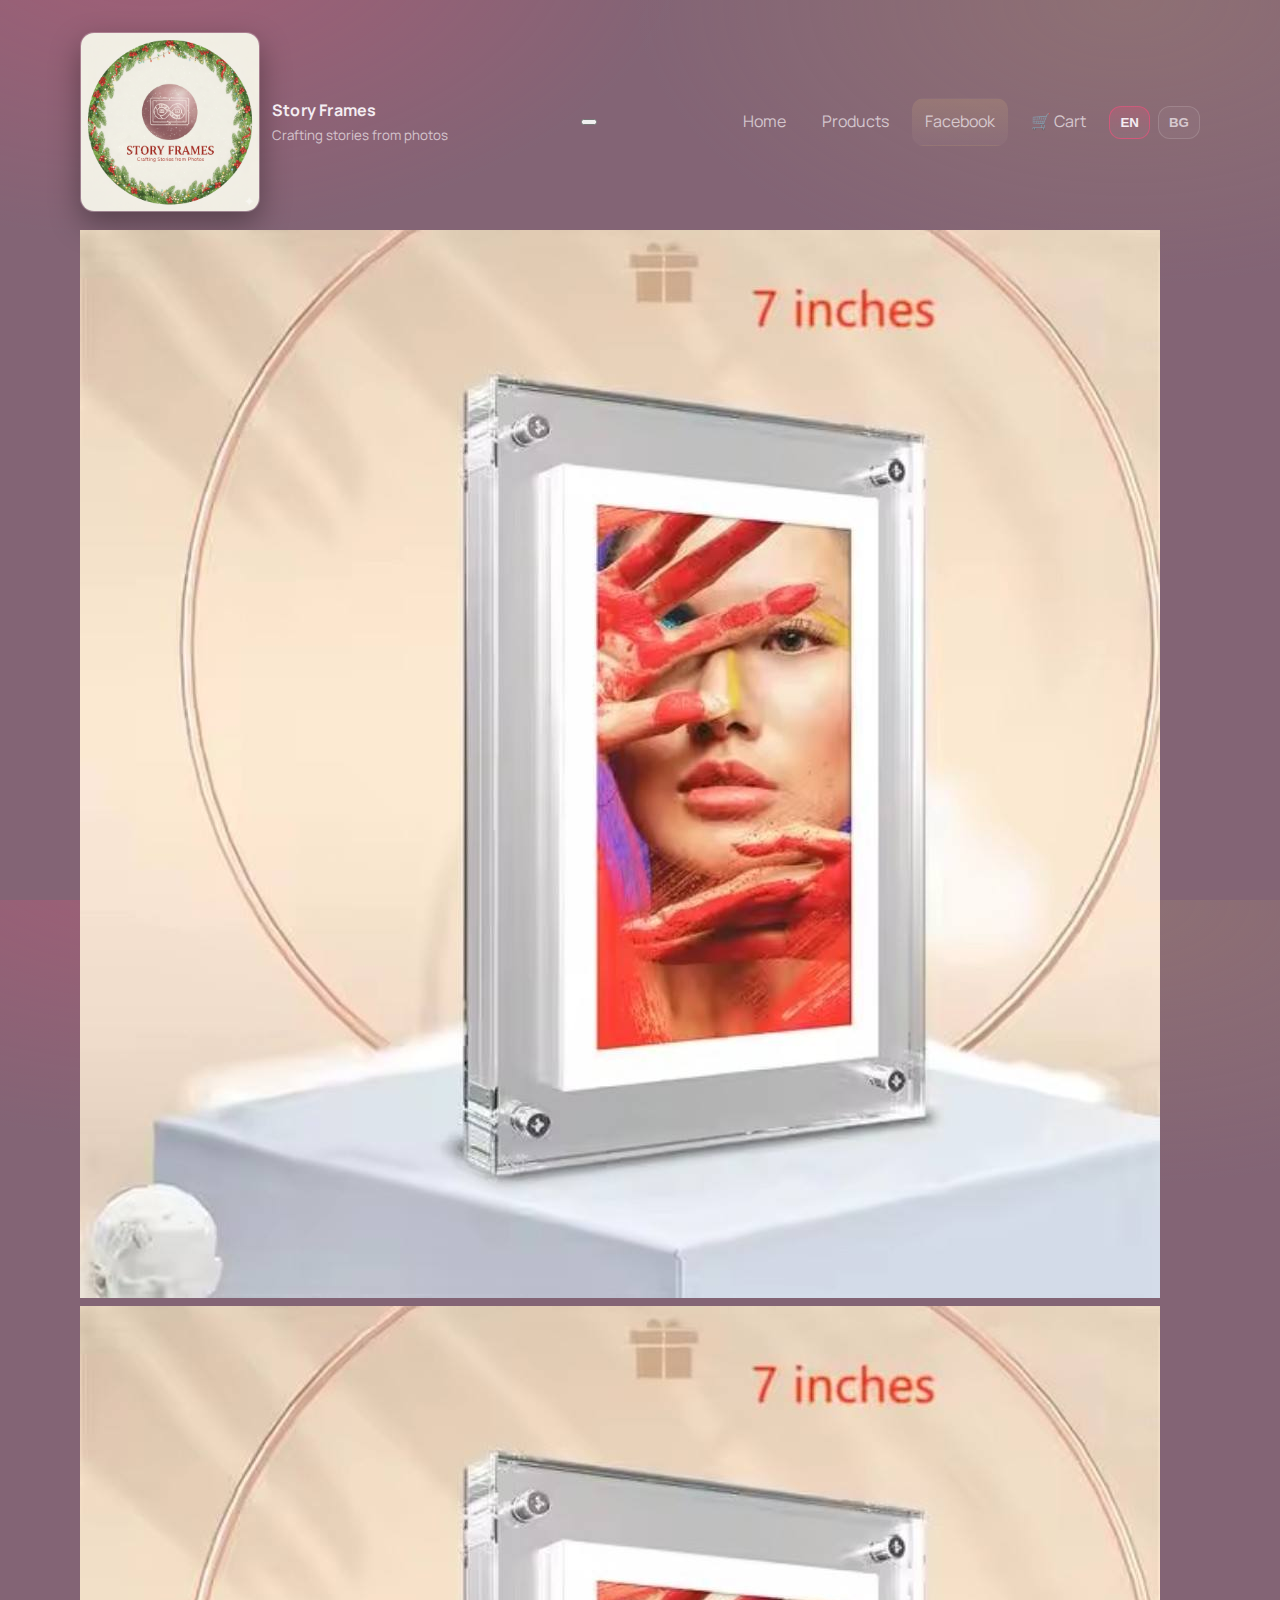
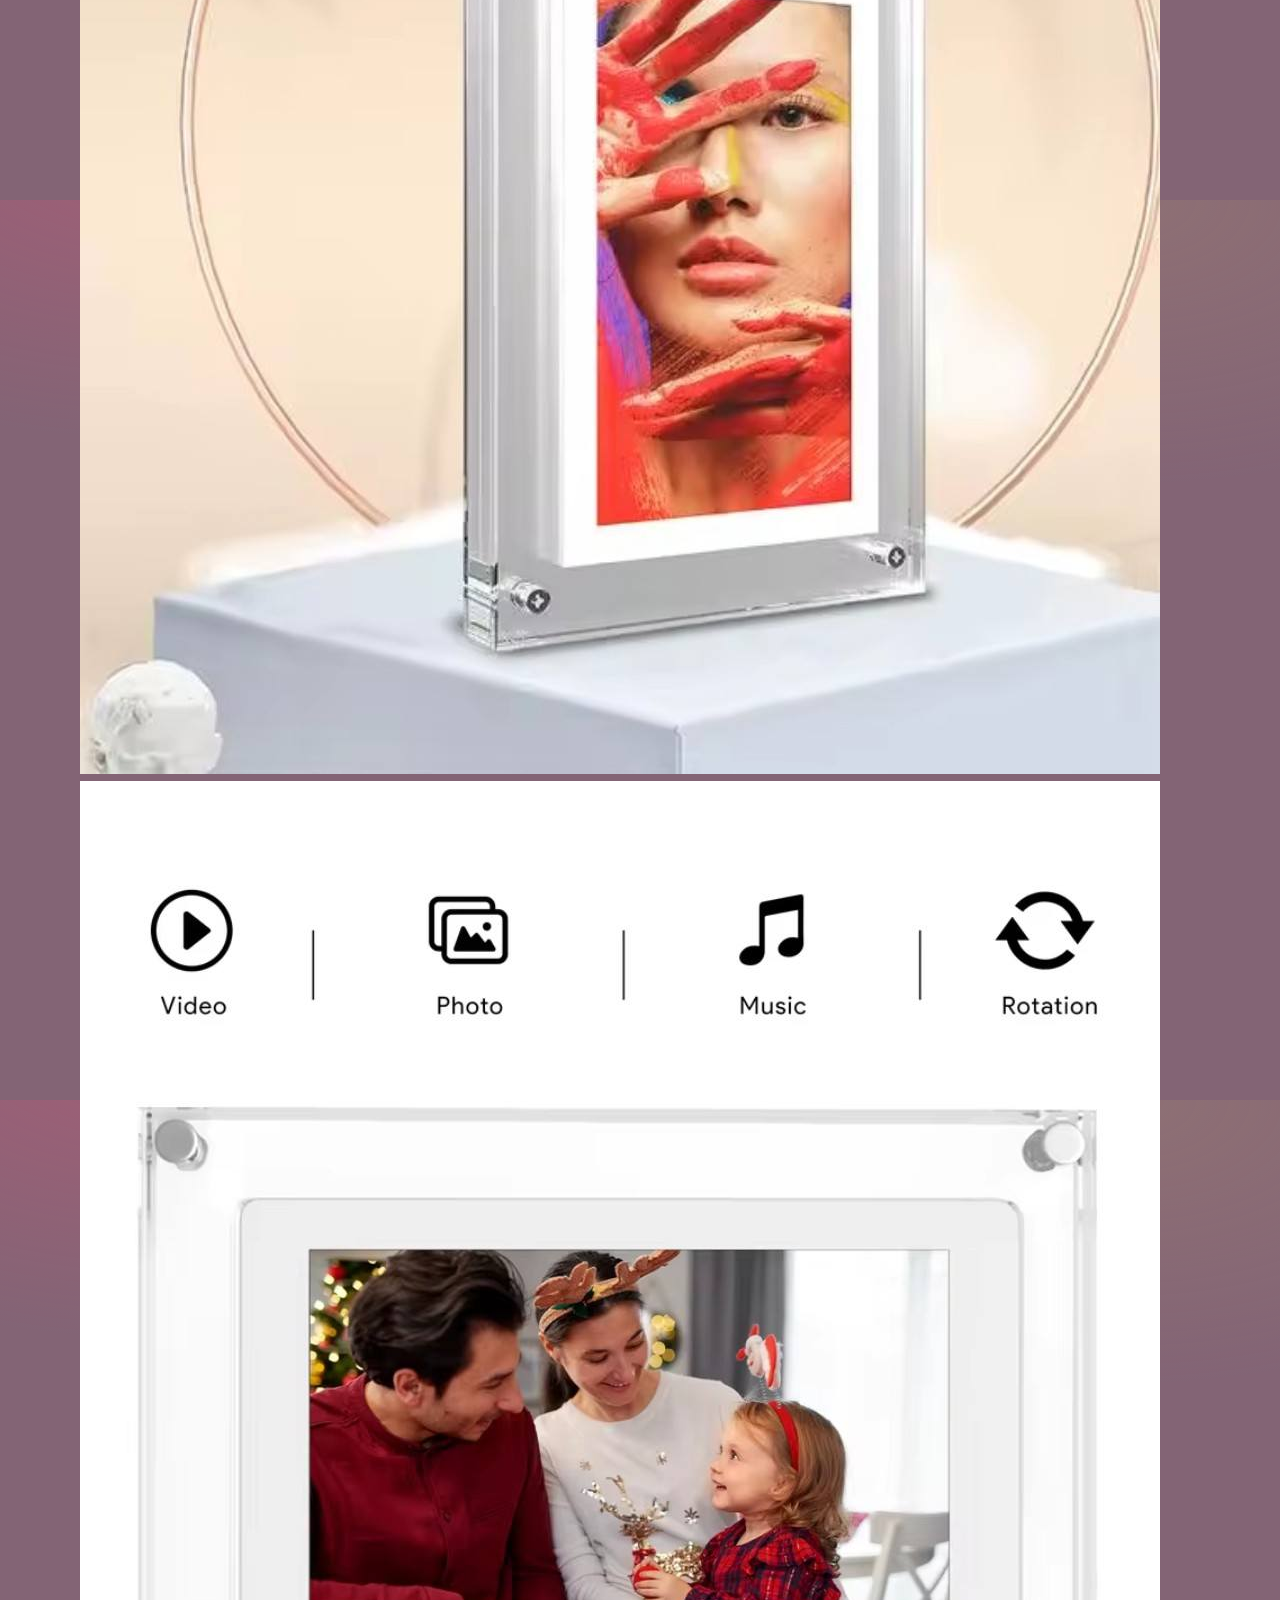
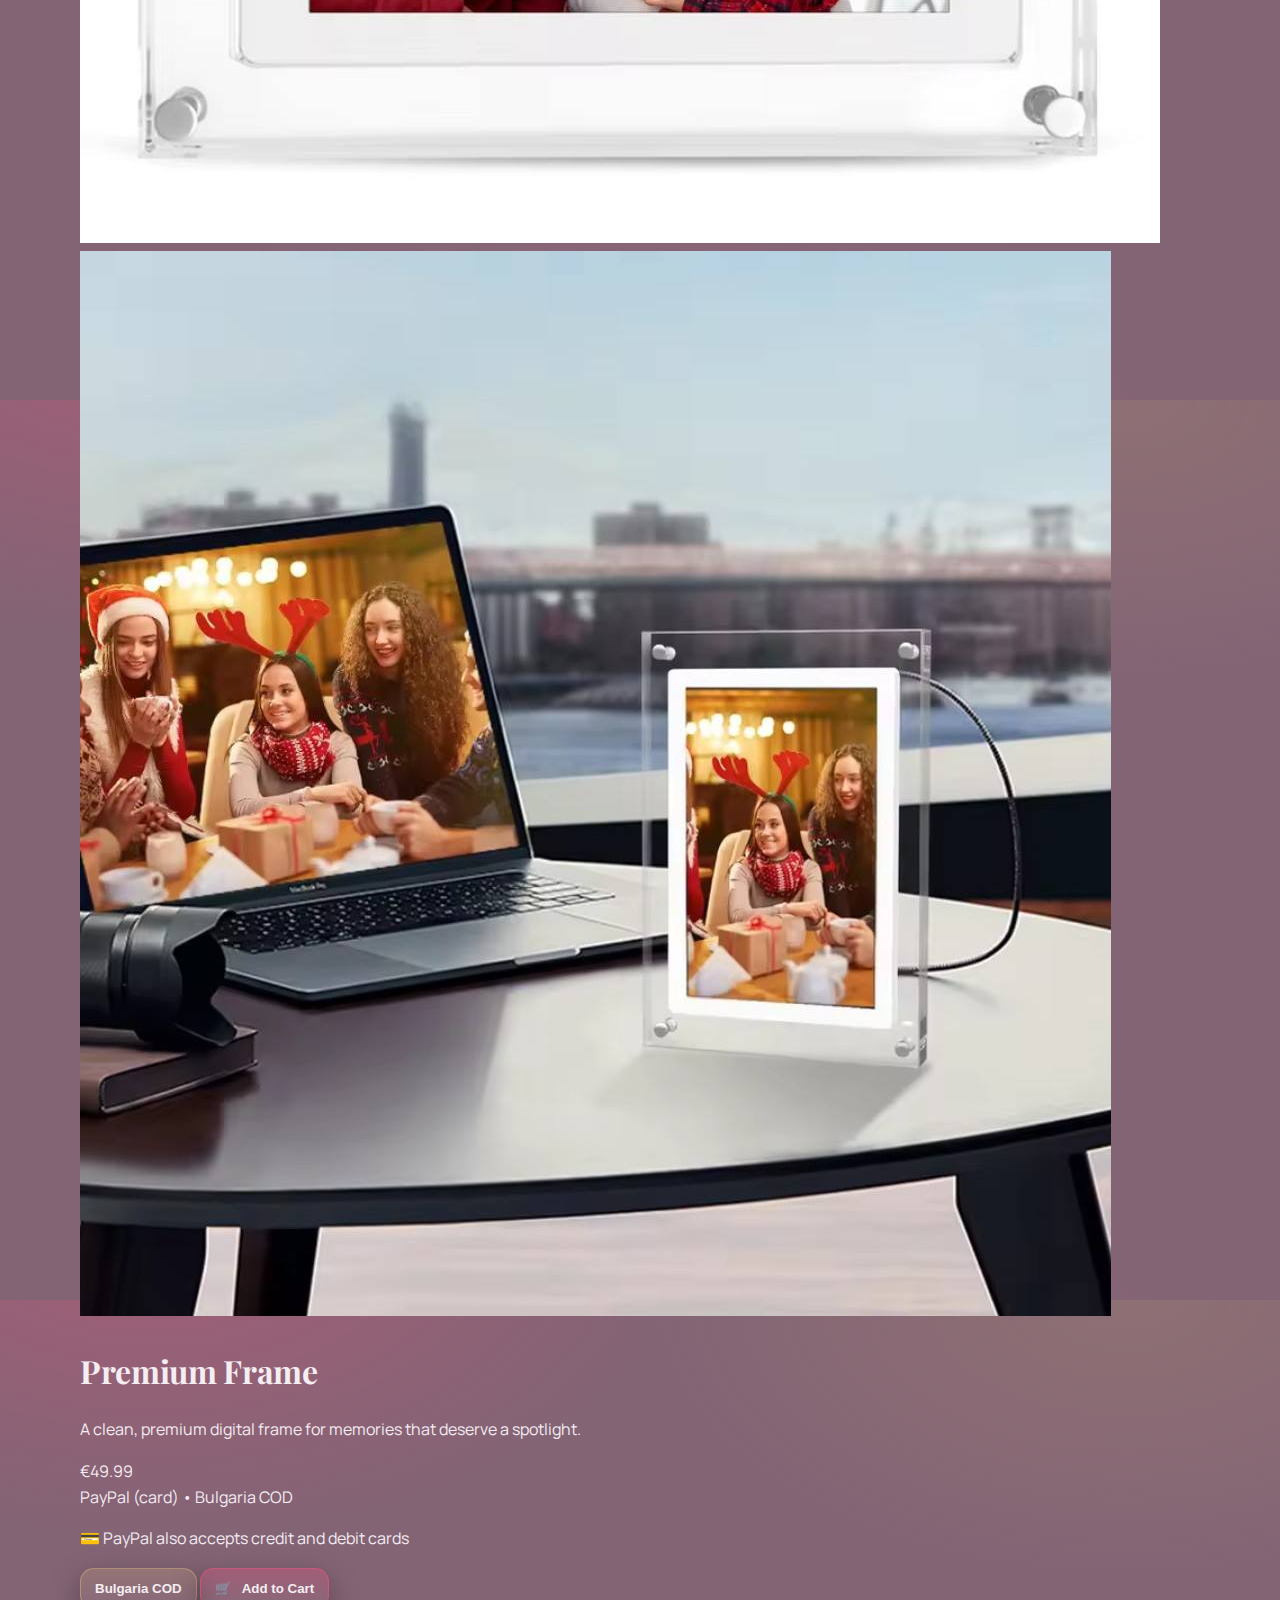
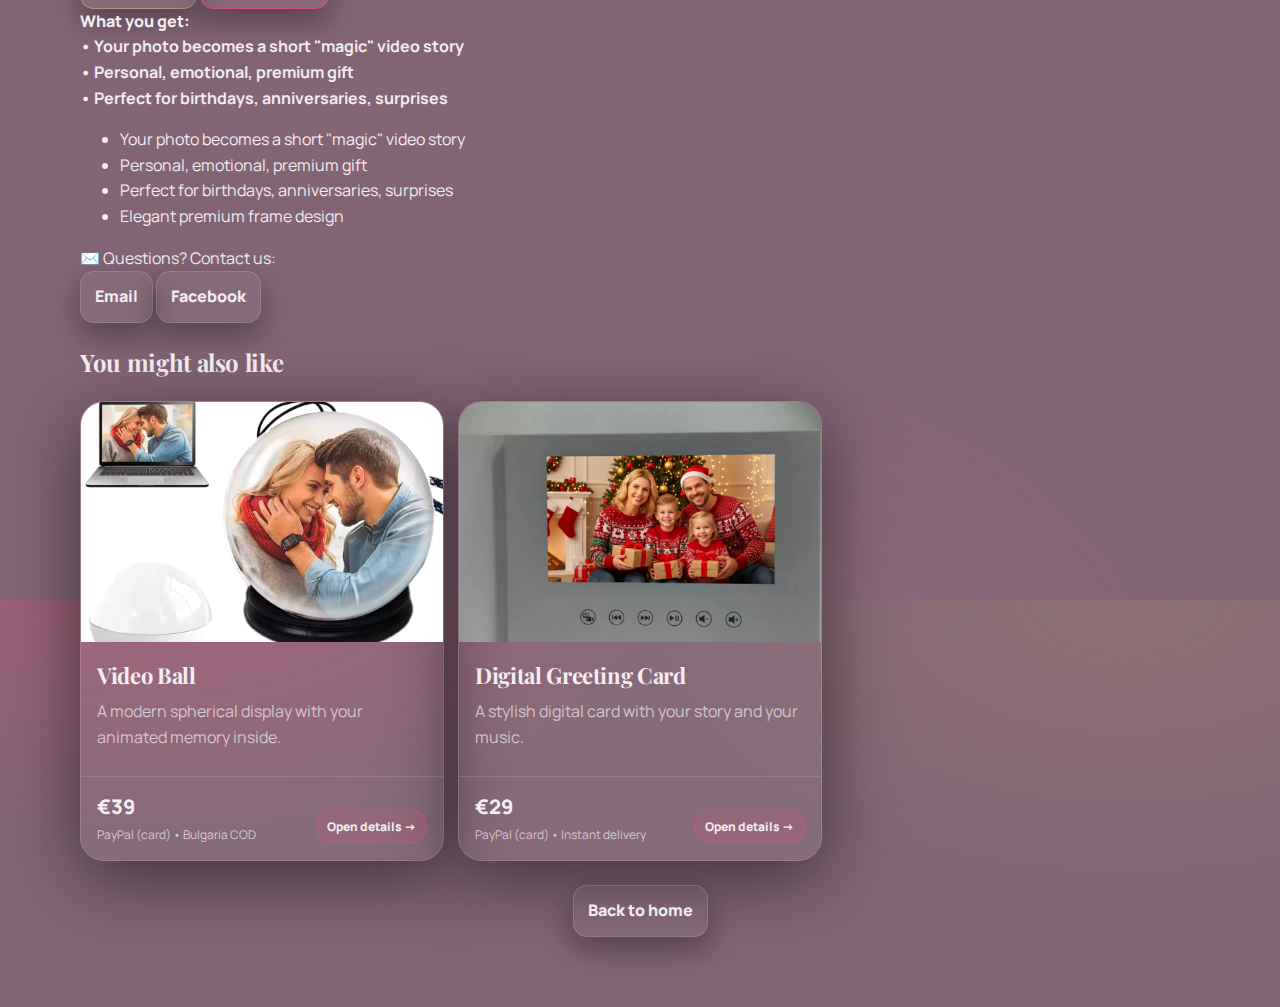
<file: premium-frame.html>
<!doctype html>
<html lang="en">
<head>
  <!-- Google tag (gtag.js) -->
  <script async src="https://www.googletagmanager.com/gtag/js?id=G-PRREPDD1F5"></script>
  <script>
    window.dataLayer = window.dataLayer || [];
    function gtag(){dataLayer.push(arguments);}
    gtag('js', new Date());

    gtag('config', 'G-PRREPDD1F5');
  </script>
  <meta charset="utf-8" />
  <meta name="viewport" content="width=device-width,initial-scale=1" />
  
  <!-- Primary Meta Tags -->
  <title>Premium Frame — Digital Photo Frame for Cherished Memories | Story Frames</title>
  <meta name="title" content="Premium Frame — Digital Photo Frame for Cherished Memories | Story Frames" />
  <meta name="description" content="Premium Frame - A clean, premium digital frame that transforms your photos into video memories. Perfect for showcasing your most cherished moments. €49.99 with PayPal or COD in Bulgaria." />
  <meta name="keywords" content="premium frame, digital photo frame, video frame, animated frame, personalized frame, memory display, digital display, gift frame" />
  <meta name="author" content="Story Frames" />
  <meta name="robots" content="index, follow" />
  
  <!-- Canonical URL -->
  <link rel="canonical" href="https://mystoryframes.shop/premium-frame.html" />
  
  <!-- Alternate Language Versions (hreflang) -->
  <link rel="alternate" hreflang="en" href="https://mystoryframes.shop/premium-frame.html?lang=en" />
  <link rel="alternate" hreflang="bg" href="https://mystoryframes.shop/premium-frame.html?lang=bg" />
  <link rel="alternate" hreflang="x-default" href="https://mystoryframes.shop/premium-frame.html" />
  
  <!-- Open Graph / Facebook -->
  <meta property="og:type" content="product" />
  <meta property="og:url" content="https://mystoryframes.shop/premium-frame.html" />
  <meta property="og:title" content="Premium Frame — Digital Photo Frame for Cherished Memories" />
  <meta property="og:description" content="A clean, premium digital frame for memories that deserve a spotlight. Transform photos into animated video stories." />
  <meta property="og:image" content="https://mystoryframes.shop/frame-1.jpg" />
  <meta property="og:image:width" content="1200" />
  <meta property="og:image:height" content="630" />
  <meta property="og:site_name" content="Story Frames" />
  <meta property="og:locale" content="en_US" />
  <meta property="og:locale:alternate" content="bg_BG" />
  <meta property="product:price:amount" content="49.99" />
  <meta property="product:price:currency" content="EUR" />
  
  <!-- Twitter Card -->
  <meta name="twitter:card" content="summary_large_image" />
  <meta name="twitter:url" content="https://mystoryframes.shop/premium-frame.html" />
  <meta name="twitter:title" content="Premium Frame — Digital Photo Frame for Cherished Memories" />
  <meta name="twitter:description" content="A clean, premium digital frame for memories that deserve a spotlight. Transform photos into animated video stories." />
  <meta name="twitter:image" content="https://mystoryframes.shop/frame-1.jpg" />
  
  <!-- Favicon -->
  <link rel="icon" type="image/png" href="logo.png" />

  <link rel="stylesheet" href="styles.css">
  <script defer src="i18n.js"></script>
  <!-- PayPal SDK - supports both PayPal and card payments -->
  <script src="https://www.paypal.com/sdk/js?client-id=AZDxjDScFpQtjWTOUtWKbyN_bDt4OgqaF4eYXlewfBP4-8aqX3PiV8e1GWU6liB2CUed2TK-uhjVCt_b&currency=EUR&intent=capture"></script>
  
  <!-- Structured Data - Product Schema -->
  <script type="application/ld+json">
  {
    "@context": "https://schema.org",
    "@type": "Product",
    "name": "Premium Frame",
    "description": "A clean, premium digital frame for memories that deserve a spotlight. Transform your photos into magical animated video stories in an elegant frame.",
    "image": [
      "https://mystoryframes.shop/frame-1.jpg",
      "https://mystoryframes.shop/frame-2.jpg",
      "https://mystoryframes.shop/frame-3.jpeg"
    ],
    "brand": {
      "@type": "Brand",
      "name": "Story Frames"
    },
    "offers": {
      "@type": "Offer",
      "url": "https://mystoryframes.shop/premium-frame.html",
      "priceCurrency": "EUR",
      "price": "49.99",
      "priceValidUntil": "2026-12-31",
      "availability": "https://schema.org/InStock",
      "itemCondition": "https://schema.org/NewCondition",
      "seller": {
        "@type": "Organization",
        "name": "Story Frames"
      }
    },
    "aggregateRating": {
      "@type": "AggregateRating",
      "ratingValue": "4.9",
      "reviewCount": "31"
    }
  }
  </script>


</head>

<body>
  <div class="container">
    <!-- Mobile Menu Overlay -->
    <div class="mobile-menu-overlay" id="mobileMenuOverlay" onclick="toggleMobileMenu()"></div>
    
    <header class="top">
      <a class="brand" href="index.html">
        <div class="logo"><img src="logo.png" alt="Story Frames - Personalized Video Gift Company Logo" loading="eager"></div>
        <div>
          <strong>Story Frames</strong>
          <small data-i18n="tagline">Crafting stories from photos</small>
        </div>
      </a>

      <!-- Mobile Menu Toggle -->
      <button class="mobile-menu-toggle" id="mobileMenuToggle" onclick="toggleMobileMenu()" aria-label="Toggle menu">
        <span></span>
        <span></span>
        <span></span>
      </button>

      <nav class="topnav" id="mobileNav">
        <a href="index.html" data-i18n="nav_home">Home</a>
        <a href="index.html#products" data-i18n="nav_products">Products</a>
        <a class="pill" href="https://facebook.com/Storyframesvarna/" target="_blank" rel="noopener noreferrer">Facebook</a>
        <a class="cart-icon" href="index.html#cart" id="cartIcon">
          🛒 <span data-i18n="cart">Cart</span>
          <span class="cart-badge" id="cartBadge" style="display:none;">0</span>
        </a>


        <div class="lang" aria-label="Language">
          <button class="langbtn" data-lang="en">EN</button>
          <button class="langbtn" data-lang="bg">BG</button>
        </div>
      </nav>
    </header>

    <main>
    <div class="product-page">
      <div class="product-hero">
        <!-- Product Images -->
        <div class="product-images">
          <div class="main-image" onclick="openLightbox('frame-1.jpg')">
            <img src="frame-1.jpg" alt="Premium Frame - Elegant Digital Display" loading="eager">
          </div>
          <div class="thumbnail-grid">
            <div class="thumbnail" onclick="openLightbox('frame-1.jpg')">
              <img src="frame-1.jpg" alt="Premium Frame - Elegant Digital Display" loading="lazy">
            </div>
            <div class="thumbnail" onclick="openLightbox('frame-2.jpg')">
              <img src="frame-2.jpg" alt="Premium Frame - Showcase View" loading="lazy">
            </div>
            <div class="thumbnail" onclick="openLightbox('frame-3.jpeg')">
              <img src="frame-3.jpeg" alt="Premium Frame - Detail Close-up" loading="lazy">
            </div>
          </div>
        </div>

        <!-- Product Details -->
        <div class="product-details">
          <h1 data-i18n="p2_title">Premium Frame</h1>
          <p class="product-description" data-i18n="p2_desc">A clean, premium digital frame for memories that deserve a spotlight.</p>

          <div class="product-price">€49.99</div>
          <div class="product-payment-info" data-i18n="pay_physical">PayPal (card) • Bulgaria COD</div>

          <div class="product-cta">
            <!-- PayPal Smart Payment Buttons -->
            <div id="paypal-button-container"></div>
            <p class="payment-info-note" data-i18n="card_payment_note">💳 PayPal also accepts credit and debit cards</p>
            <button class="btn gold" data-i18n="buy_cod" onclick="codOrder('Premium Frame', 49.99)">Bulgaria COD</button>
            <button class="btn primary btn-large" onclick="addToCart('Premium Frame', 49.99, 'frame-1.jpg'); showAddedNotification()">
              🛒 <span data-i18n="add_to_cart">Add to Cart</span>
            </button>
          </div>

          <div class="product-features">
            <b data-i18n="what_you_get">What you get:</b>
            <ul>
              <li>Your photo becomes a short "magic" video story</li>
              <li>Personal, emotional, premium gift</li>
              <li>Perfect for birthdays, anniversaries, surprises</li>
              <li>Elegant premium frame design</li>
            </ul>
          </div>

          <div class="product-contact">
            <div class="product-contact-label">✉️ Questions? Contact us:</div>
            <div class="product-contact-buttons">
              <a class="btn" href="mailto:Sviievmla@gmail.com?subject=Story%20Frames%20Order%20-%20Premium%20Frame">Email</a>
              <a class="btn" href="https://facebook.com/Storyframesvarna/" target="_blank" rel="noopener noreferrer">Facebook</a>
            </div>
          </div>
        </div>
      </div>

      <!-- Related Products Section -->
      <div class="related-products">
        <h2>You might also like</h2>
        <div class="products">
          <a class="card" href="video-ball.html">
            <div class="img">
              <img src="ball-1.jpg" alt="Video Ball - Personalized spherical video display" loading="lazy">
            </div>
            <div class="body">
              <h3 data-i18n="p1_title">Video Ball</h3>
              <p data-i18n="p1_desc">A modern spherical display with your animated memory inside.</p>
            </div>
            <div class="meta">
              <div>
                <div class="price">€39</div>
                <div class="tiny" data-i18n="pay_physical">PayPal (card) • Bulgaria COD</div>
              </div>
              <div class="tag" data-i18n="open_details">View →</div>
            </div>
          </a>

          <a class="card" href="digital-card.html">
            <div class="img">
              <img src="card-1.jpg" alt="Digital Greeting Card - Personalized video card with your story and music" loading="lazy">
            </div>
            <div class="body">
              <h3 data-i18n="p3_title">Digital Greeting Card</h3>
              <p data-i18n="p3_desc">A stylish digital card with your story and your music.</p>
            </div>
            <div class="meta">
              <div>
                <div class="price">€29</div>
                <div class="tiny" data-i18n="pay_digital">PayPal (card) • Instant delivery</div>
              </div>
              <div class="tag" data-i18n="open_details">View →</div>
            </div>
          </a>
        </div>
        
        <div class="actions" style="margin-top:24px;justify-content:center;">
          <a class="btn" href="index.html" data-i18n="back_home">← Back to home</a>
        </div>
      </div>
    </div>
    </main>
  </div>

  <div class="lightbox" id="lightbox" onclick="closeLightbox()">
    <img id="lightboxImg" alt="Expanded image" />
  </div>

  <script>
    const PAYPAL_EMAIL = "Sviievmla@gmail.com";
    const CONTACT_EMAIL = "Sviievmla@gmail.com";

    // Mobile Menu Toggle
    function toggleMobileMenu() {
      const nav = document.getElementById('mobileNav');
      const toggle = document.getElementById('mobileMenuToggle');
      const overlay = document.getElementById('mobileMenuOverlay');
      
      nav.classList.toggle('active');
      toggle.classList.toggle('active');
      overlay.classList.toggle('active');
      
      if (nav.classList.contains('active')) {
        document.body.style.overflow = 'hidden';
      } else {
        document.body.style.overflow = '';
      }
    }
    
    // Close mobile menu when clicking on a link
    document.querySelectorAll('#mobileNav a').forEach(link => {
      link.addEventListener('click', function(e) {
        // Don't close for cart icon since it opens a modal
        if (!this.classList.contains('cart-icon')) {
          const nav = document.getElementById('mobileNav');
          const toggle = document.getElementById('mobileMenuToggle');
          const overlay = document.getElementById('mobileMenuOverlay');
          
          nav.classList.remove('active');
          toggle.classList.remove('active');
          overlay.classList.remove('active');
          document.body.style.overflow = '';
        }
      });
    });

    // Update cart badge on page load
    function updateCartBadge() {
      const cart = JSON.parse(localStorage.getItem('storyframesCart') || '[]');
      const badge = document.getElementById('cartBadge');
      const totalItems = cart.reduce((sum, item) => sum + (item.quantity || 1), 0);
      if (totalItems > 0) {
        badge.style.display = 'flex';
        badge.textContent = totalItems;
      } else {
        badge.style.display = 'none';
      }
    }
    updateCartBadge();

    // Add to cart function
    function addToCart(name, price, image) {
      const cart = JSON.parse(localStorage.getItem('storyframesCart') || '[]');
      const existingIndex = cart.findIndex(item => item.name === name);
      
      if (existingIndex >= 0) {
        cart[existingIndex].quantity = (cart[existingIndex].quantity || 1) + 1;
      } else {
        cart.push({ name, price, image, quantity: 1 });
      }
      
      localStorage.setItem('storyframesCart', JSON.stringify(cart));
      updateCartBadge();
    }

    function showAddedNotification() {
      showToast('✓ Added to cart! Click the cart icon to checkout.');
    }

    function showToast(message) {
      // Remove existing toasts
      const existingToast = document.querySelector('.toast');
      if (existingToast) {
        existingToast.remove();
      }
      
      // Create toast
      const toast = document.createElement('div');
      toast.className = 'toast';
      toast.innerHTML = `<span class="toast-icon">✓</span><span>${message}</span>`;
      document.body.appendChild(toast);
      
      // Show toast
      setTimeout(() => toast.classList.add('show'), 10);
      
      // Hide and remove toast
      setTimeout(() => {
        toast.classList.remove('show');
        setTimeout(() => toast.remove(), 300);
      }, 3000);
    }

    // Render PayPal Smart Payment Buttons
    const PRODUCT_NAME = 'Premium Frame';
    const PRODUCT_PRICE = 49.99;
    
    paypal.Buttons({
      style: {
        layout: 'vertical',
        color: 'gold',
        shape: 'rect',
        label: 'paypal'
      },
      
      createOrder: function(data, actions) {
        return actions.order.create({
          purchase_units: [{
            description: PRODUCT_NAME,
            amount: {
              currency_code: 'EUR',
              value: PRODUCT_PRICE.toFixed(2)
            }
          }]
        });
      },
      
      onApprove: function(data, actions) {
        return actions.order.capture().then(function(details) {
          alert('Payment successful! Order ID: ' + details.id + '\n\nThank you, ' + details.payer.name.given_name + '!\n\nWe will send you an email confirmation shortly.');
          
          // Send order confirmation
          const subject = 'Story Frames Order Confirmation - ' + details.id;
          const body = [
            'Order Confirmation',
            '',
            'Transaction ID: ' + details.id,
            'Customer: ' + details.payer.name.given_name + ' ' + details.payer.name.surname,
            'Email: ' + details.payer.email_address,
            '',
            'Product: ' + PRODUCT_NAME,
            'Price: €' + PRODUCT_PRICE.toFixed(2),
            '',
            'Please send your photos to complete the order.'
          ].join('\n');
          
          window.open(`mailto:Sviievmla@gmail.com?subject=${encodeURIComponent(subject)}&body=${encodeURIComponent(body)}`, '_blank');
        });
      },
      
      onError: function(err) {
        console.error('PayPal error:', err);
        alert('An error occurred during payment. Please try again.');
      },
      
      onCancel: function(data) {
        alert('Payment cancelled.');
      }
    }).render('#paypal-button-container');

    function codOrder(item, amount){
      const subject = `Story Frames COD Order — ${item}`;
      const body = [
        "New COD Order (Bulgaria)",
        "",
        `Product: ${item}`,
        `Price: €${Number(amount).toFixed(2)}`,
        "",
        "Name:",
        "Phone:",
        "City / Address:",
        "",
        "Photo link / notes (optional):",
        "",
        "Please reply to confirm delivery details."
      ].join("\n");
      window.location.href = `mailto:${encodeURIComponent(CONTACT_EMAIL)}?subject=${encodeURIComponent(subject)}&body=${encodeURIComponent(body)}`;
    }

    function openLightbox(src){
      document.getElementById("lightboxImg").src = src;
      document.getElementById("lightbox").style.display = "flex";
      document.body.style.overflow = "hidden";
    }
    function closeLightbox(){
      document.getElementById("lightbox").style.display = "none";
      document.body.style.overflow = "";
    }
  </script>
</body>
</html>
</file>
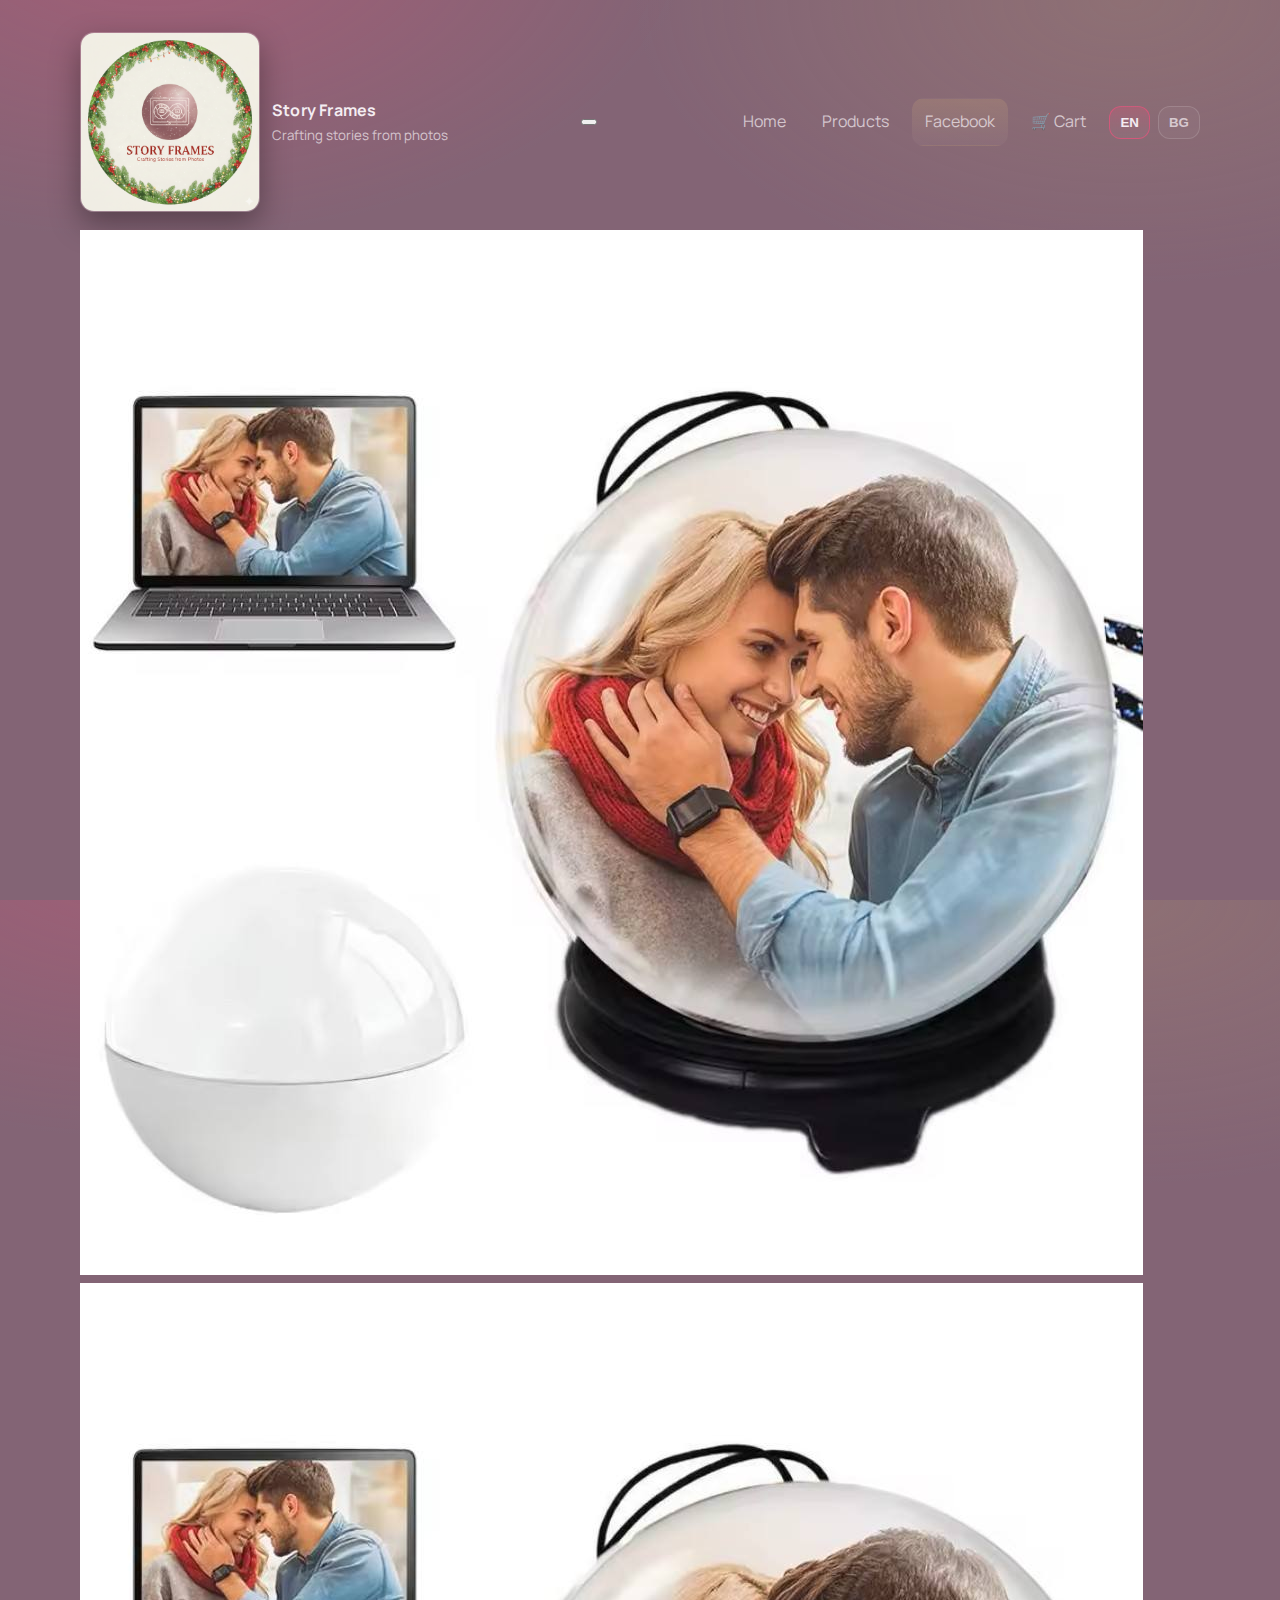
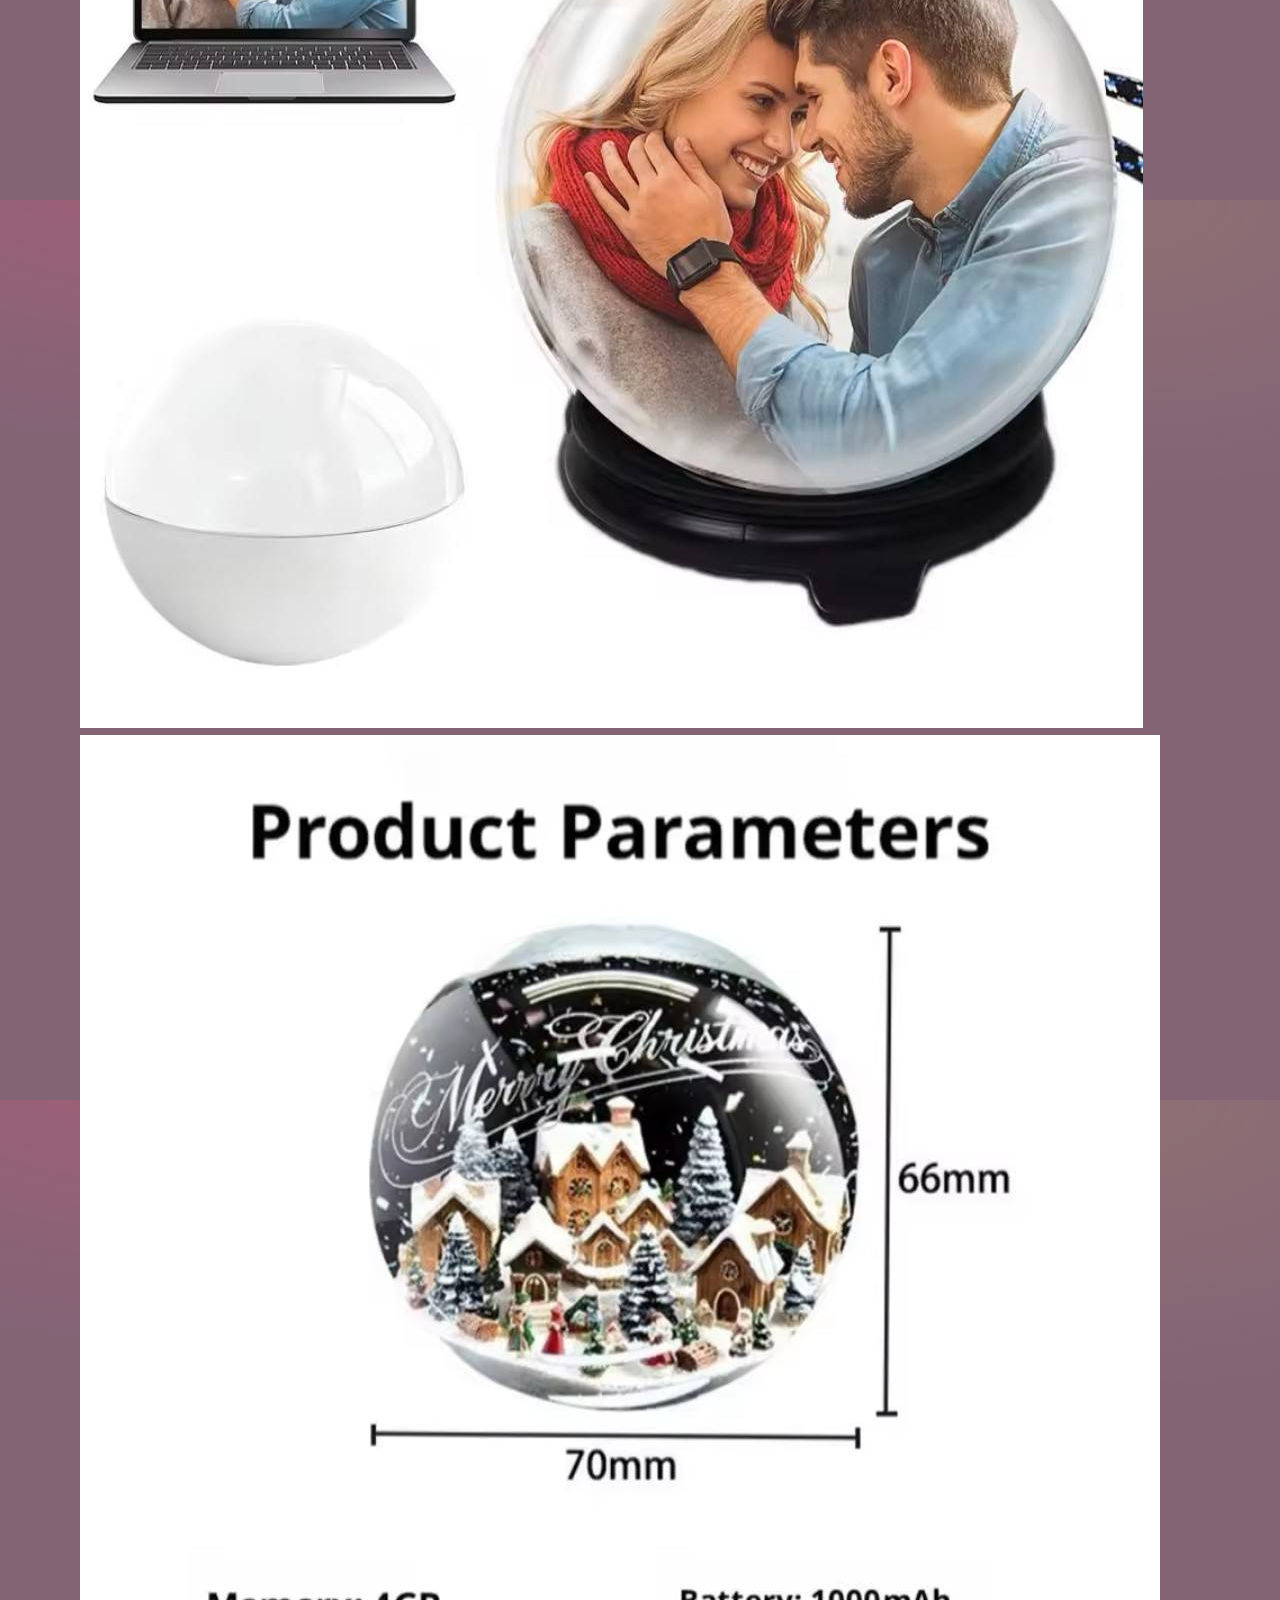
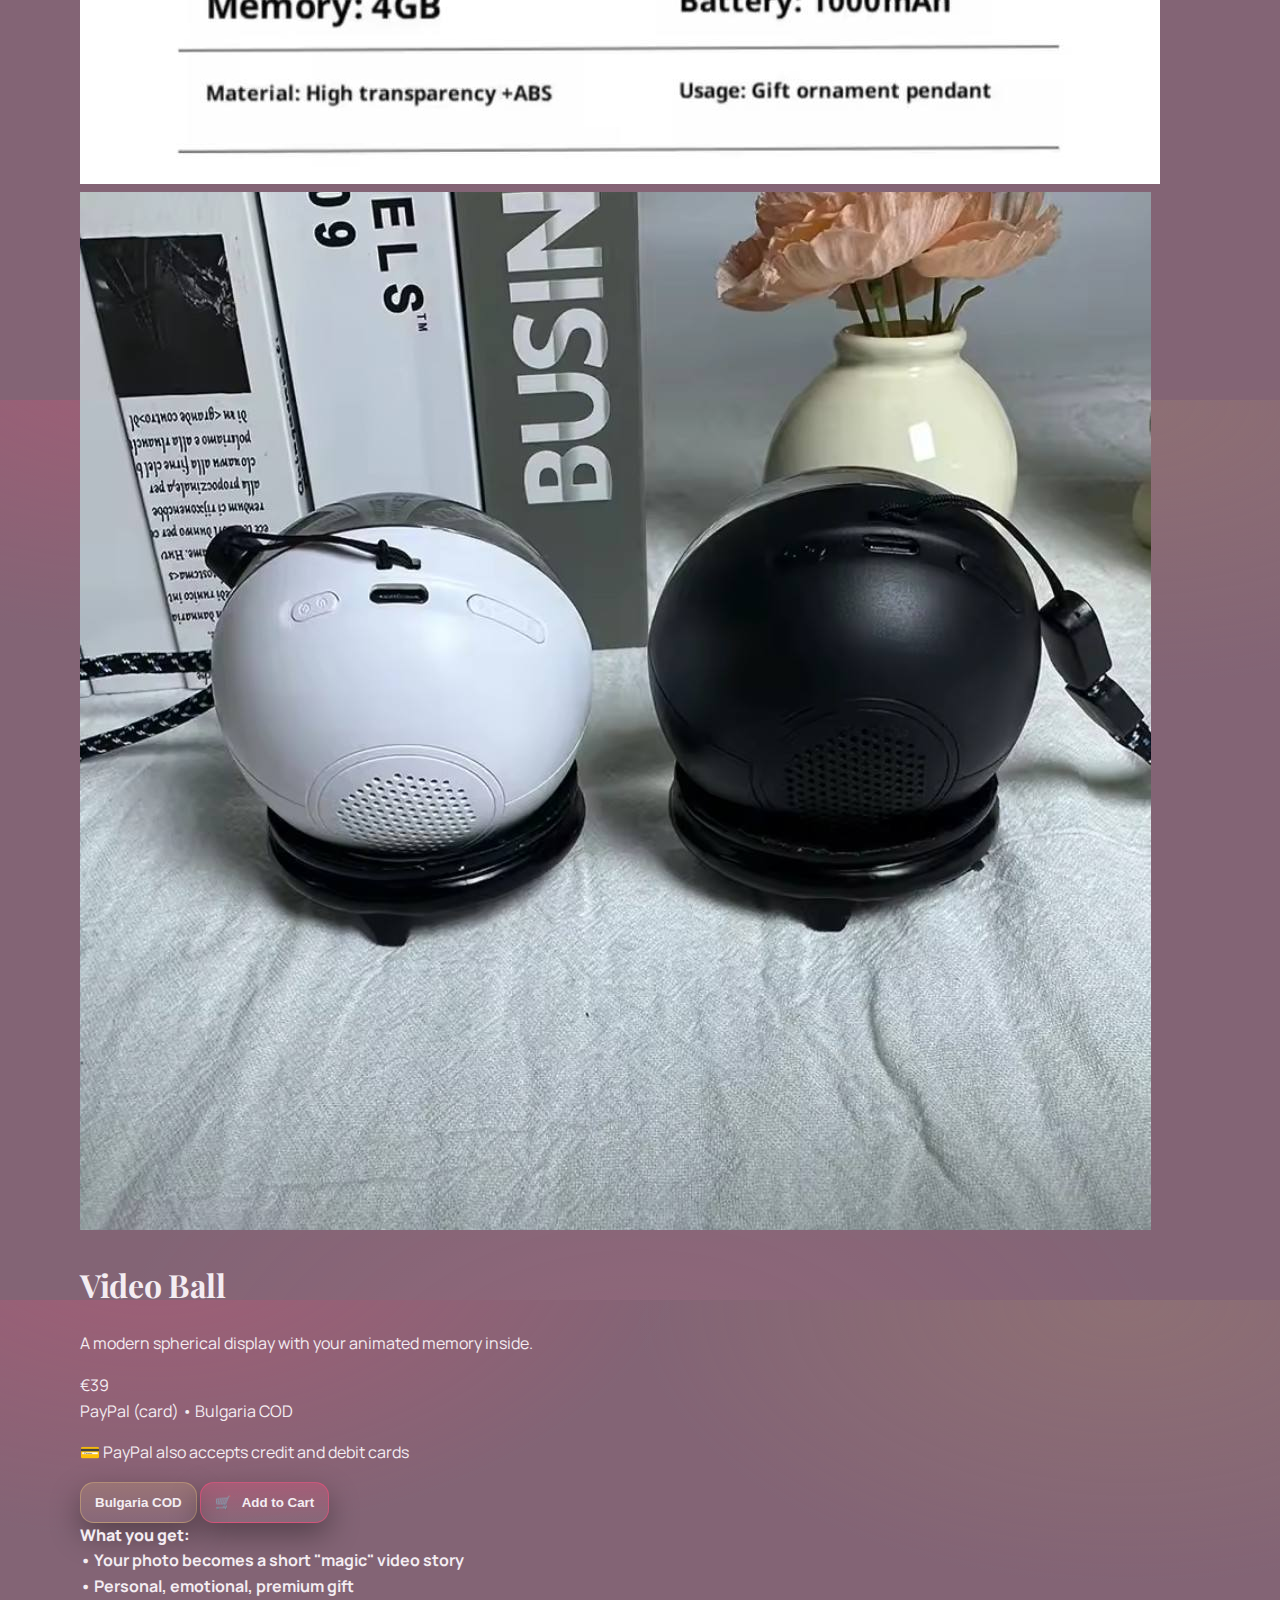
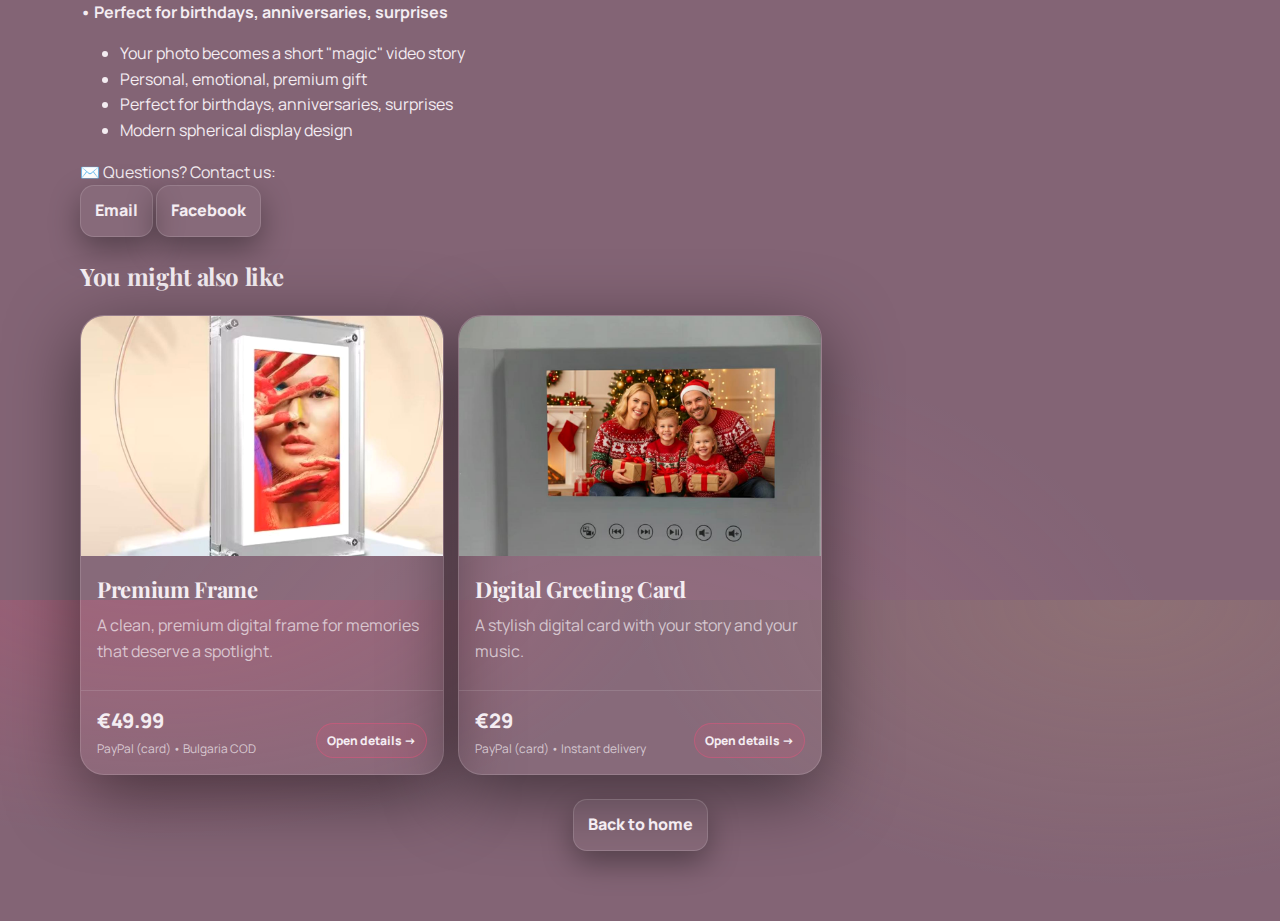
<file: video-ball.html>
<!doctype html>
<html lang="en">
<head>
  <!-- Google tag (gtag.js) -->
  <script async src="https://www.googletagmanager.com/gtag/js?id=G-PRREPDD1F5"></script>
  <script>
    window.dataLayer = window.dataLayer || [];
    function gtag(){dataLayer.push(arguments);}
    gtag('js', new Date());

    gtag('config', 'G-PRREPDD1F5');
  </script>
  <meta charset="utf-8" />
  <meta name="viewport" content="width=device-width,initial-scale=1" />
  
  <!-- Primary Meta Tags -->
  <title>Video Ball — Personalized Spherical Video Display | Story Frames</title>
  <meta name="title" content="Video Ball — Personalized Spherical Video Display | Story Frames" />
  <meta name="description" content="Video Ball - A modern spherical display that transforms your photos into animated video memories. Perfect gift for birthdays and anniversaries. €39 with PayPal or COD in Bulgaria." />
  <meta name="keywords" content="video ball, spherical display, animated photos, personalized gifts, digital photo ball, video display, birthday gift, anniversary gift" />
  <meta name="author" content="Story Frames" />
  <meta name="robots" content="index, follow" />
  
  <!-- Canonical URL -->
  <link rel="canonical" href="https://mystoryframes.shop/video-ball.html" />
  
  <!-- Alternate Language Versions (hreflang) -->
  <link rel="alternate" hreflang="en" href="https://mystoryframes.shop/video-ball.html?lang=en" />
  <link rel="alternate" hreflang="bg" href="https://mystoryframes.shop/video-ball.html?lang=bg" />
  <link rel="alternate" hreflang="x-default" href="https://mystoryframes.shop/video-ball.html" />
  
  <!-- Open Graph / Facebook -->
  <meta property="og:type" content="product" />
  <meta property="og:url" content="https://mystoryframes.shop/video-ball.html" />
  <meta property="og:title" content="Video Ball — Personalized Spherical Video Display" />
  <meta property="og:description" content="Transform your photos into animated memories inside a modern spherical display. Perfect personalized gift." />
  <meta property="og:image" content="https://mystoryframes.shop/ball-1.jpg" />
  <meta property="og:image:width" content="1200" />
  <meta property="og:image:height" content="630" />
  <meta property="og:site_name" content="Story Frames" />
  <meta property="og:locale" content="en_US" />
  <meta property="og:locale:alternate" content="bg_BG" />
  <meta property="product:price:amount" content="39.00" />
  <meta property="product:price:currency" content="EUR" />
  
  <!-- Twitter Card -->
  <meta name="twitter:card" content="summary_large_image" />
  <meta name="twitter:url" content="https://mystoryframes.shop/video-ball.html" />
  <meta name="twitter:title" content="Video Ball — Personalized Spherical Video Display" />
  <meta name="twitter:description" content="Transform your photos into animated memories inside a modern spherical display. Perfect personalized gift." />
  <meta name="twitter:image" content="https://mystoryframes.shop/ball-1.jpg" />
  
  <!-- Favicon -->
  <link rel="icon" type="image/png" href="logo.png" />

  <link rel="stylesheet" href="styles.css">
  <script defer src="i18n.js"></script>
  <!-- PayPal SDK - supports both PayPal and card payments -->
  <script src="https://www.paypal.com/sdk/js?client-id=AZDxjDScFpQtjWTOUtWKbyN_bDt4OgqaF4eYXlewfBP4-8aqX3PiV8e1GWU6liB2CUed2TK-uhjVCt_b&currency=EUR&intent=capture"></script>
  
  <!-- Structured Data - Product Schema -->
  <script type="application/ld+json">
  {
    "@context": "https://schema.org",
    "@type": "Product",
    "name": "Video Ball",
    "description": "A modern spherical display with your animated memory inside. Transform your photos into magical video stories embedded in a premium spherical frame.",
    "image": [
      "https://mystoryframes.shop/ball-1.jpg",
      "https://mystoryframes.shop/ball-2.jpg",
      "https://mystoryframes.shop/ball-3.jpg"
    ],
    "brand": {
      "@type": "Brand",
      "name": "Story Frames"
    },
    "offers": {
      "@type": "Offer",
      "url": "https://mystoryframes.shop/video-ball.html",
      "priceCurrency": "EUR",
      "price": "39.00",
      "priceValidUntil": "2026-12-31",
      "availability": "https://schema.org/InStock",
      "itemCondition": "https://schema.org/NewCondition",
      "seller": {
        "@type": "Organization",
        "name": "Story Frames"
      }
    },
    "aggregateRating": {
      "@type": "AggregateRating",
      "ratingValue": "4.8",
      "reviewCount": "24"
    }
  }
  </script>
</head>

<body>
  <div class="container">
    <!-- Mobile Menu Overlay -->
    <div class="mobile-menu-overlay" id="mobileMenuOverlay" onclick="toggleMobileMenu()"></div>
    
    <header class="top">
      <a class="brand" href="index.html">
        <div class="logo"><img src="logo.png" alt="Story Frames - Personalized Video Gift Company Logo" loading="eager"></div>
        <div>
          <strong>Story Frames</strong>
          <small data-i18n="tagline">Crafting stories from photos</small>
        </div>
      </a>

      <!-- Mobile Menu Toggle -->
      <button class="mobile-menu-toggle" id="mobileMenuToggle" onclick="toggleMobileMenu()" aria-label="Toggle menu">
        <span></span>
        <span></span>
        <span></span>
      </button>

      <nav class="topnav" id="mobileNav">
        <a href="index.html" data-i18n="nav_home">Home</a>
        <a href="index.html#products" data-i18n="nav_products">Products</a>
        <a class="pill" href="https://facebook.com/Storyframesvarna/" target="_blank" rel="noopener noreferrer">Facebook</a>

        <a class="cart-icon" href="index.html#cart" id="cartIcon">
          🛒 <span data-i18n="cart">Cart</span>
          <span class="cart-badge" id="cartBadge" style="display:none;">0</span>
        </a>

        <div class="lang" aria-label="Language">
          <button class="langbtn" data-lang="en">EN</button>
          <button class="langbtn" data-lang="bg">BG</button>
        </div>
      </nav>
    </header>

    <main>
    <div class="product-page">
      <div class="product-hero">
        <!-- Product Images -->
        <div class="product-images">
          <div class="main-image" onclick="openLightbox('ball-1.jpg')">
            <img src="ball-1.jpg" alt="Video Ball Display - Front View" loading="eager">
          </div>
          <div class="thumbnail-grid">
            <div class="thumbnail" onclick="openLightbox('ball-1.jpg')">
              <img src="ball-1.jpg" alt="Video Ball Display - Front View" loading="lazy">
            </div>
            <div class="thumbnail" onclick="openLightbox('ball-2.jpg')">
              <img src="ball-2.jpg" alt="Video Ball Display - Side View" loading="lazy">
            </div>
            <div class="thumbnail" onclick="openLightbox('ball-3.jpg')">
              <img src="ball-3.jpg" alt="Video Ball Display - Detail View" loading="lazy">
            </div>
          </div>
        </div>

        <!-- Product Details -->
        <div class="product-details">
          <h1 data-i18n="p1_title">Video Ball</h1>
          <p class="product-description" data-i18n="p1_desc">A modern spherical display with your animated memory inside.</p>

          <div class="product-price">€39</div>
          <div class="product-payment-info" data-i18n="pay_physical">PayPal (card) • Bulgaria COD</div>

          <div class="product-cta">
            <!-- PayPal Smart Payment Buttons -->
            <div id="paypal-button-container"></div>
            <p class="payment-info-note" data-i18n="card_payment_note">💳 PayPal also accepts credit and debit cards</p>
            <button class="btn gold" data-i18n="buy_cod" onclick="codOrder('Video Ball', 39)">Bulgaria COD</button>
            <button class="btn primary btn-large" onclick="addToCart('Video Ball', 39, 'ball-1.jpg'); showAddedNotification()">
              🛒 <span data-i18n="add_to_cart">Add to Cart</span>
            </button>
          </div>

          <div class="product-features">
            <b data-i18n="what_you_get">What you get:</b>
            <ul>
              <li>Your photo becomes a short "magic" video story</li>
              <li>Personal, emotional, premium gift</li>
              <li>Perfect for birthdays, anniversaries, surprises</li>
              <li>Modern spherical display design</li>
            </ul>
          </div>

          <div class="product-contact">
            <div class="product-contact-label">✉️ Questions? Contact us:</div>
            <div class="product-contact-buttons">
              <a class="btn" href="mailto:Sviievmla@gmail.com?subject=Story%20Frames%20Order%20-%20Video%20Ball">Email</a>
              <a class="btn" href="https://facebook.com/Storyframesvarna/" target="_blank" rel="noopener noreferrer">Facebook</a>
            </div>
          </div>
        </div>
      </div>

      <!-- Related Products Section -->
      <div class="related-products">
        <h2>You might also like</h2>
        <div class="products">
          <a class="card" href="premium-frame.html">
            <div class="img">
              <img src="frame-1.jpg" alt="Premium Frame - Digital photo frame for cherished memories" loading="lazy">
            </div>
            <div class="body">
              <h3 data-i18n="p2_title">Premium Frame</h3>
              <p data-i18n="p2_desc">A clean, premium digital frame for memories that deserve a spotlight.</p>
            </div>
            <div class="meta">
              <div>
                <div class="price">€49.99</div>
                <div class="tiny" data-i18n="pay_physical">PayPal (card) • Bulgaria COD</div>
              </div>
              <div class="tag" data-i18n="open_details">View →</div>
            </div>
          </a>

          <a class="card" href="digital-card.html">
            <div class="img">
              <img src="card-1.jpg" alt="Digital Greeting Card - Personalized video card with your story and music" loading="lazy">
            </div>
            <div class="body">
              <h3 data-i18n="p3_title">Digital Greeting Card</h3>
              <p data-i18n="p3_desc">A stylish digital card with your story and your music.</p>
            </div>
            <div class="meta">
              <div>
                <div class="price">€29</div>
                <div class="tiny" data-i18n="pay_digital">PayPal (card) • Instant delivery</div>
              </div>
              <div class="tag" data-i18n="open_details">View →</div>
            </div>
          </a>
        </div>
        
        <div class="actions" style="margin-top:24px;justify-content:center;">
          <a class="btn" href="index.html" data-i18n="back_home">← Back to home</a>
        </div>
      </div>
    </div>
    </main>
  </div>

  <div class="lightbox" id="lightbox" onclick="closeLightbox()">
    <img id="lightboxImg" alt="Expanded image" />
  </div>

  <script>
    const PAYPAL_EMAIL = "Sviievmla@gmail.com";
    const CONTACT_EMAIL = "Sviievmla@gmail.com";

    // Mobile Menu Toggle
    function toggleMobileMenu() {
      const nav = document.getElementById('mobileNav');
      const toggle = document.getElementById('mobileMenuToggle');
      const overlay = document.getElementById('mobileMenuOverlay');
      
      nav.classList.toggle('active');
      toggle.classList.toggle('active');
      overlay.classList.toggle('active');
      
      if (nav.classList.contains('active')) {
        document.body.style.overflow = 'hidden';
      } else {
        document.body.style.overflow = '';
      }
    }
    
    // Close mobile menu when clicking on a link
    document.querySelectorAll('#mobileNav a').forEach(link => {
      link.addEventListener('click', function(e) {
        if (!this.classList.contains('cart-icon')) {
          const nav = document.getElementById('mobileNav');
          const toggle = document.getElementById('mobileMenuToggle');
          const overlay = document.getElementById('mobileMenuOverlay');
          
          nav.classList.remove('active');
          toggle.classList.remove('active');
          overlay.classList.remove('active');
          document.body.style.overflow = '';
        }
      });
    });

    // Update cart badge on page load
    function updateCartBadge() {
      const cart = JSON.parse(localStorage.getItem('storyframesCart') || '[]');
      const badge = document.getElementById('cartBadge');
      const totalItems = cart.reduce((sum, item) => sum + (item.quantity || 1), 0);
      if (totalItems > 0) {
        badge.style.display = 'flex';
        badge.textContent = totalItems;
      } else {
        badge.style.display = 'none';
      }
    }
    updateCartBadge();

    // Add to cart function
    function addToCart(name, price, image) {
      const cart = JSON.parse(localStorage.getItem('storyframesCart') || '[]');
      const existingIndex = cart.findIndex(item => item.name === name);
      
      if (existingIndex >= 0) {
        cart[existingIndex].quantity = (cart[existingIndex].quantity || 1) + 1;
      } else {
        cart.push({ name, price, image, quantity: 1 });
      }
      
      localStorage.setItem('storyframesCart', JSON.stringify(cart));
      updateCartBadge();
    }

    function showAddedNotification() {
      showToast('✓ Added to cart! Click the cart icon to checkout.');
    }

    function showToast(message) {
      // Remove existing toasts
      const existingToast = document.querySelector('.toast');
      if (existingToast) {
        existingToast.remove();
      }
      
      // Create toast
      const toast = document.createElement('div');
      toast.className = 'toast';
      toast.innerHTML = `<span class="toast-icon">✓</span><span>${message}</span>`;
      document.body.appendChild(toast);
      
      // Show toast
      setTimeout(() => toast.classList.add('show'), 10);
      
      // Hide and remove toast
      setTimeout(() => {
        toast.classList.remove('show');
        setTimeout(() => toast.remove(), 300);
      }, 3000);
    }

    // Render PayPal Smart Payment Buttons
    const PRODUCT_NAME = 'Video Ball';
    const PRODUCT_PRICE = 39;
    
    paypal.Buttons({
      style: {
        layout: 'vertical',
        color: 'gold',
        shape: 'rect',
        label: 'paypal'
      },
      
      createOrder: function(data, actions) {
        return actions.order.create({
          purchase_units: [{
            description: PRODUCT_NAME,
            amount: {
              currency_code: 'EUR',
              value: PRODUCT_PRICE.toFixed(2)
            }
          }]
        });
      },
      
      onApprove: function(data, actions) {
        return actions.order.capture().then(function(details) {
          alert('Payment successful! Order ID: ' + details.id + '\n\nThank you, ' + details.payer.name.given_name + '!\n\nWe will send you an email confirmation shortly.');
          
          // Send order confirmation
          const subject = 'Story Frames Order Confirmation - ' + details.id;
          const body = [
            'Order Confirmation',
            '',
            'Transaction ID: ' + details.id,
            'Customer: ' + details.payer.name.given_name + ' ' + details.payer.name.surname,
            'Email: ' + details.payer.email_address,
            '',
            'Product: ' + PRODUCT_NAME,
            'Price: €' + PRODUCT_PRICE.toFixed(2),
            '',
            'Please send your photos to complete the order.'
          ].join('\n');
          
          window.open(`mailto:Sviievmla@gmail.com?subject=${encodeURIComponent(subject)}&body=${encodeURIComponent(body)}`, '_blank');
        });
      },
      
      onError: function(err) {
        console.error('PayPal error:', err);
        alert('An error occurred during payment. Please try again.');
      },
      
      onCancel: function(data) {
        alert('Payment cancelled.');
      }
    }).render('#paypal-button-container');

    function codOrder(item, amount){
      const subject = `Story Frames COD Order — ${item}`;
      const body = [
        "New COD Order (Bulgaria)",
        "",
        `Product: ${item}`,
        `Price: €${amount.toFixed(2)}`,
        "",
        "Name:",
        "Phone:",
        "City / Address:",
        "",
        "Photo link / notes (optional):",
        "",
        "Please reply to confirm delivery details."
      ].join("\n");
      window.location.href = `mailto:${encodeURIComponent(CONTACT_EMAIL)}?subject=${encodeURIComponent(subject)}&body=${encodeURIComponent(body)}`;
    }

    function openLightbox(src){
      document.getElementById("lightboxImg").src = src;
      document.getElementById("lightbox").style.display = "flex";
      document.body.style.overflow = "hidden";
    }
    function closeLightbox(){
      document.getElementById("lightbox").style.display = "none";
      document.body.style.overflow = "";
    }
  </script>
</body>
</html>
</file>
<file: styles.css>
/* Story Frames — shared styles (fairy warm dark) */
@import url('https://fonts.googleapis.com/css2?family=Manrope:wght@400;500;600;700;800&family=Playfair+Display:wght@500;600;700&display=swap');

:root{
  /* Warm fairy dark */
  --bg:#836475;
  --panel: rgba(255,255,255,.06);
  --panel2: rgba(0,0,0,.25);
  --text:#f4edf2;         /* NOT pure white */
  --muted: rgba(244,237,242,.72);
  --line: rgba(255,255,255,.14);

  --rose:#ff4d7d;
  --rose2:#ff86ad;
  --gold:#e7c27a;

  --shadow: 0 18px 70px rgba(0,0,0,.50);
  --shadow2: 0 12px 30px rgba(0,0,0,.35);
  --radius: 20px;
}

*{box-sizing:border-box}
html,body{height:100%}
body{
  margin:0;
  font-family: "Manrope", system-ui, -apple-system, Segoe UI, Roboto, Helvetica, Arial;
  color:var(--text);
  background:
    radial-gradient(900px 520px at 12% -8%, rgba(255,77,125,.26), transparent 60%),
    radial-gradient(900px 520px at 88% 0%, rgba(193, 166, 113, 0.18), transparent 55%),
    radial-gradient(900px 640px at 50% 115%, rgba(255,134,173,.12), transparent 62%),
    var(--bg);
  line-height:1.6;
  -webkit-font-smoothing:antialiased;
  -moz-osx-font-smoothing:grayscale;
}

h1,h2,h3{
  font-family:"Playfair Display", Georgia, serif;
  letter-spacing:-.35px;
}
a{color:inherit}
.container{width:min(1120px, 92vw); margin:0 auto; padding:22px 0 70px;}

/* Header */
header.top{
  display:flex;
  align-items:center;
  justify-content:space-between;
  gap:16px;
  padding: 10px 0 18px;
}
.brand{display:flex; align-items:center; gap:12px; text-decoration:none;}
.logo{
  width:180px;height:180px;border-radius:14px; overflow:hidden;
  border:1px solid var(--line);
  background: rgba(255,255,255,.06);
  box-shadow: var(--shadow2);
}
.logo img{width:100%;height:100%;object-fit:cover;display:block}
.brand strong{letter-spacing:.2px}
.brand small{display:block; color:var(--muted); margin-top:2px}

nav.topnav{display:flex; align-items:center; gap:10px; flex-wrap:wrap; justify-content:flex-end;}
nav.topnav a{
  text-decoration:none;
  padding:10px 12px;
  border-radius:12px;
  color:var(--muted);
  border:1px solid transparent;
  font-weight:650px;
}
nav.topnav a:hover{
  color:var(--text);
  border-color: var(--line);
  background: rgba(255,255,255,.05);
}

.pill{
  border:1px solid rgba(231,194,122,.30);
  background: linear-gradient(180deg, rgba(231,194,122,.16), rgba(255,255,255,.03));
  color:var(--text);
}

/* Language toggle */
.lang{display:flex; gap:8px; align-items:center}
.langbtn{
  border:1px solid var(--line);
  background: rgba(255,255,255,.04);
  padding:8px 10px;
  border-radius:12px;
  cursor:pointer;
  font-weight:900;
  color:var(--muted);
}
.langbtn.active{
  color:var(--text);
  border-color: rgba(255,77,125,.55);
  background: linear-gradient(180deg, rgba(255,77,125,.22), rgba(255,255,255,.03));
}

/* Hero */
.hero{
  border:1px solid var(--line);
  border-radius: 26px;
  background: linear-gradient(180deg, rgba(255,255,255,.07), rgba(255,255,255,.03));
  box-shadow: var(--shadow);
  padding: 26px;
  display:grid;
  grid-template-columns: 1.2fr .8fr;
  gap:18px;
  align-items:center;
  position:relative;
  overflow:hidden;
}
.hero::before{
  content:"";
  position:absolute;
  width:560px;height:560px;
  left:-200px; top:-260px;
  /* “Ball glow” */
  background: radial-gradient(circle at 35% 35%,
    rgba(255,134,173,.44),
    rgba(255,77,125,.20) 40%,
    rgba(231,194,122,.12) 60%,
    transparent 72%);
  pointer-events:none;
  filter: blur(2px);
}
.hero h1{
  margin:0 0 10px;
  font-size: clamp(30px, 4.6vw, 54px);
  line-height:1.06;
  position:relative;
}
.hero p{margin:0; color:var(--muted); max-width: 62ch; position:relative;}

.actions{display:flex; gap:10px; flex-wrap:wrap; margin-top:14px; position:relative;}
.btn{
  appearance:none;
  border:1px solid var(--line);
  background: rgba(255,255,255,.04);
  padding:12px 14px;
  border-radius:14px;
  cursor:pointer;
  text-decoration:none;
  display:inline-flex;
  align-items:center;
  gap:10px;
  box-shadow: var(--shadow2);
  font-weight:900;
  color:var(--text);
}
.btn.primary{
  border-color: rgba(255,77,125,.55);
  background: linear-gradient(180deg, rgba(255,77,125,.25), rgba(255,255,255,.03));
}
.btn.gold{
  border-color: rgba(231,194,122,.42);
  background: linear-gradient(180deg, rgba(231,194,122,.18), rgba(255,255,255,.03));
}
.btn:hover{transform: translateY(-1px); transition: transform .12s ease;}

.hero-card{
  border:1px solid var(--line);
  border-radius: 18px;
  padding:16px;
  background: rgba(0,0,0,.18);
  box-shadow: var(--shadow2);
  position:relative;
}
.hero-card b{display:block; margin-bottom:6px}
.hero-card ul{margin:0; padding-left:18px; color:var(--muted)}
.hero-card li{margin:6px 0}

/* Sections */
section{margin-top:22px}
.section-title{display:flex; align-items:flex-end; justify-content:space-between; gap:14px; flex-wrap:wrap; margin:0 0 12px;}
.section-title h2{margin:0; font-size: clamp(20px, 3vw, 30px);}

/* Products cards */
.products{display:grid; grid-template-columns: repeat(3, 1fr); gap:14px;}
.card{
  border:1px solid var(--line);
  border-radius: 24px;
  background: rgba(255,255,255,.04);
  box-shadow: var(--shadow);
  overflow:hidden;
  text-decoration:none;
  display:flex;
  flex-direction:column;
  min-height: 460px;
  position:relative;
}
.card::before{
  content:"";
  position:absolute; inset:0;
  background:
    radial-gradient(380px 220px at 18% 10%, rgba(255,77,125,.16), transparent 60%),
    radial-gradient(360px 240px at 90% 25%, rgba(231,194,122,.12), transparent 55%);
  pointer-events:none;
}
.card .img{height:240px; background: rgba(0,0,0,.18); position:relative; z-index:1;}
.card .img img{width:100%; height:100%; object-fit:cover; display:block; filter:saturate(1.05) contrast(1.03)}
.card .body{padding:16px; position:relative; z-index:1;}
.card h3{margin:0 0 6px; font-size:22px}
.card p{margin:0; color:var(--muted)}
.meta{
  margin-top:auto;
  padding: 14px 16px 16px;
  display:flex; justify-content:space-between; align-items:flex-end; gap:10px;
  border-top:1px solid rgba(255,255,255,.12);
  position:relative; z-index:1;
}
.price{font-weight:900; font-size:20px}
.tiny{color:var(--muted); font-size:12px; margin-top:2px}
.tag{
  font-size:12px;
  padding:7px 10px;
  border-radius:999px;
  border:1px solid rgba(255,77,125,.35);
  background: rgba(255,77,125,.12);
  color: var(--text);
  font-weight:900;
  white-space:nowrap;
}

/* Gallery */
.gallery{display:grid; grid-template-columns: repeat(3, 1fr); gap:12px;}
.shot{
  border:1px solid var(--line);
  border-radius: 18px;
  overflow:hidden;
  background: rgba(255,255,255,.04);
  box-shadow: var(--shadow2);
  cursor:pointer;
  min-height: 240px;
}
.shot img{width:100%; height:100%; object-fit:cover; display:block}

/* Service panels */
.two{display:grid; grid-template-columns: 1fr 1fr; gap:14px;}
.panel{
  border:1px solid var(--line);
  border-radius: 24px;
  background: rgba(255,255,255,.04);
  box-shadow: var(--shadow2);
  padding:18px;
}
.panel p{margin:0; color:var(--muted)}
.panel ul{margin:10px 0 0; padding-left:18px; color:var(--muted)}
.panel li{margin:8px 0}

/* Lightbox */
.lightbox{position:fixed; inset:0; display:none; align-items:center; justify-content:center; background: rgba(0,0,0,.65); padding: 18px; z-index:999;}
.lightbox img{width:min(980px, 96vw); max-height: 86vh; object-fit:contain; border-radius: 18px; background:#111; box-shadow: 0 30px 90px rgba(0,0,0,.55);}

/* Footer */
footer{
  margin-top:26px;
  border-top: 1px solid rgba(255,255,255,.12);
  padding-top: 16px;
  display:flex; justify-content:space-between; align-items:center; gap:10px; flex-wrap:wrap;
  color:var(--muted);
}
footer a{color:var(--muted); text-decoration:none; font-weight:800}
footer a:hover{color:var(--text)}

@media (max-width: 920px){
  .hero{grid-template-columns: 1fr}
  .products{grid-template-columns: 1fr}
  .gallery{grid-template-columns: 1fr}
  .two{grid-template-columns: 1fr}
}
/* ---- Full width presentation video ---- */
.videoHero{
  margin-top: 18px;
}

.videoHeroTop{
  display:flex;
  align-items:flex-end;
  justify-content:space-between;
  gap:12px;
  flex-wrap:wrap;
  margin-bottom: 10px;
}

.videoShell{
  position:relative;
  width:100%;
  border-radius: 26px;
  overflow:hidden;
  border:1px solid rgba(255,255,255,.14);
  background: rgba(0,0,0,.22);
  box-shadow: var(--shadow);
}

/* 16:9 responsive window */
.videoShell::before{
  content:"";
  display:block;
  padding-top: 56.25%;
}

.videoFrame{
  position:absolute;
  inset:0;
  width:100%;
  height:100%;
  display:block;
}

/* Overlay so it doesn’t look like YouTube before play */
.videoCover{
  position:absolute;
  inset:0;
  width:100%;
  height:100%;
  border:0;
  background:
    radial-gradient(520px 320px at 20% 20%, rgba(255,77,125,.20), transparent 55%),
    radial-gradient(520px 320px at 80% 25%, rgba(231,194,122,.14), transparent 55%),
    linear-gradient(180deg, rgba(0,0,0,.22), rgba(0,0,0,.55));
  color: var(--text);
  cursor:pointer;
  display:flex;
  align-items:center;
  justify-content:center;
  flex-direction:column;
  gap:10px;
}

.playBadge{
  width:72px;
  height:72px;
  border-radius: 22px;
  display:grid;
  place-items:center;
  font-weight:900;
  font-size: 26px;
  border:1px solid rgba(255,255,255,.18);
  background: linear-gradient(180deg, rgba(255,77,125,.24), rgba(255,255,255,.05));
  box-shadow: var(--shadow2);
}

.videoLabel{
  font-weight:900;
  letter-spacing:.2px;
  opacity:.95;
}

/* Slightly shorter on small screens */
@media (max-width: 520px){
  .playBadge{width:64px;height:64px;border-radius:20px}
}
</file>
